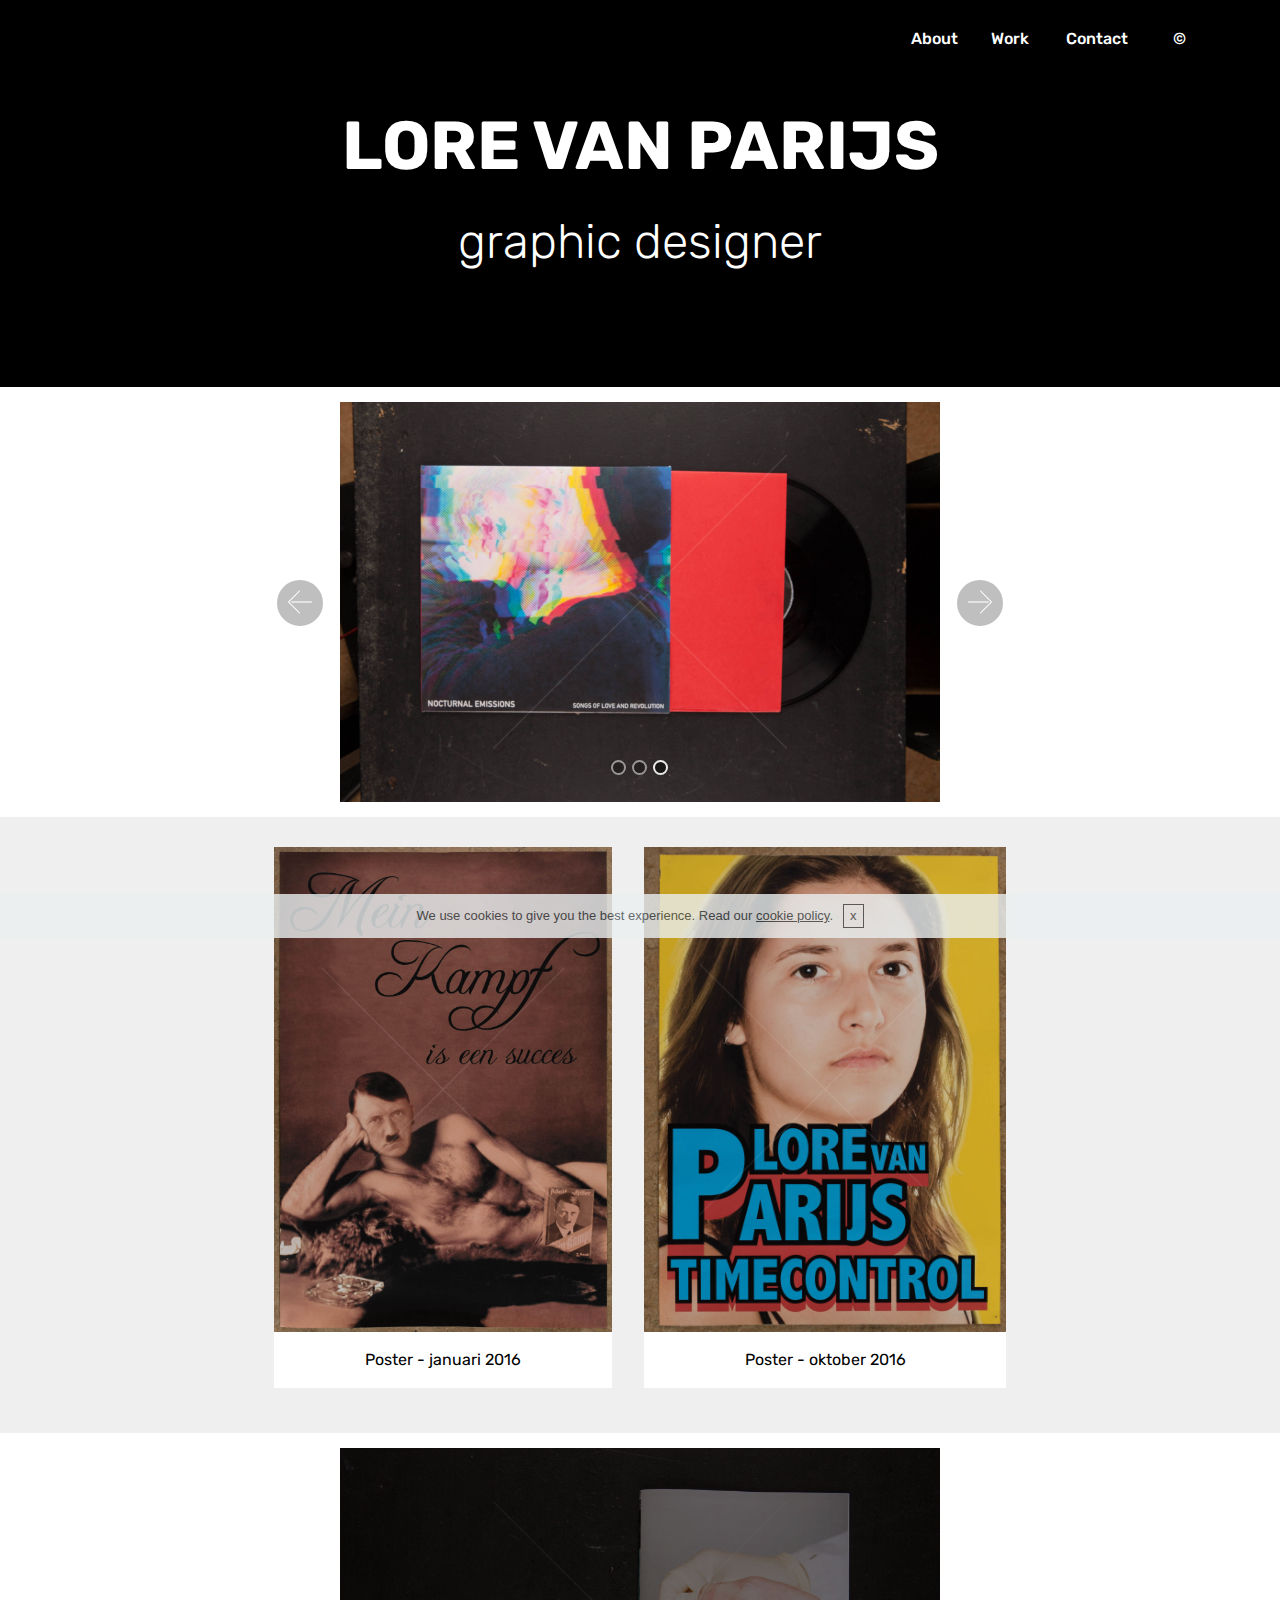
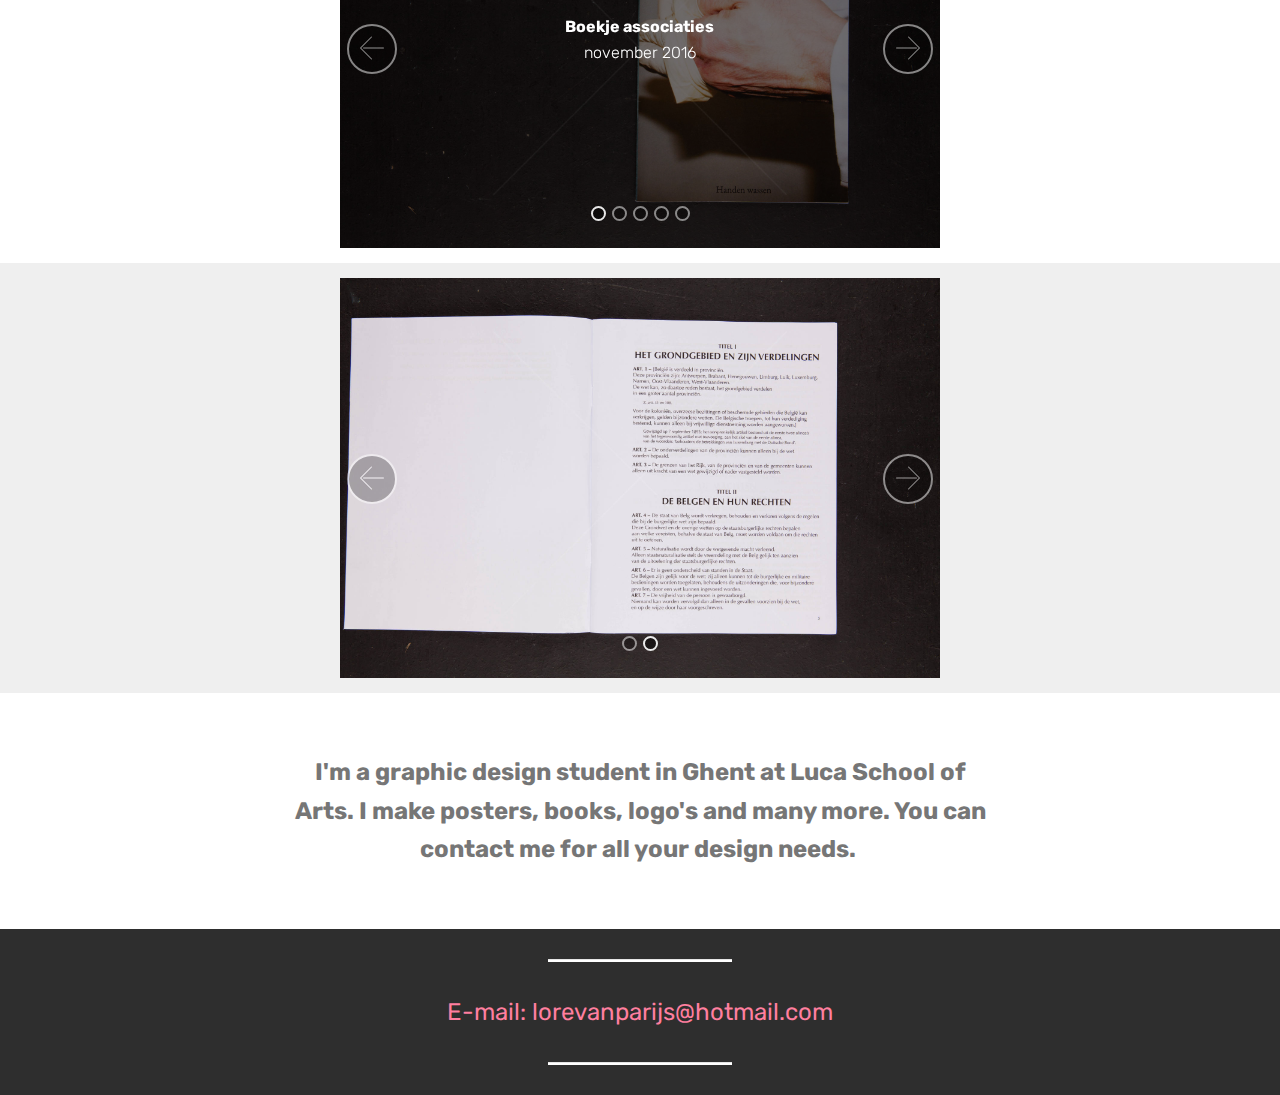
<file: index.html>
<!DOCTYPE html>
<html >
<head>
  <!-- Site made with Mobirise Website Builder v4.6.7, https://mobirise.com -->
  <meta charset="UTF-8">
  <meta http-equiv="X-UA-Compatible" content="IE=edge">
  <meta name="generator" content="Mobirise v4.6.7, mobirise.com">
  <meta name="viewport" content="width=device-width, initial-scale=1, minimum-scale=1">
  <link rel="shortcut icon" href="assets/images/logo2.png" type="image/x-icon">
  <meta name="description" content="">
  <title>Home</title>
  <link rel="stylesheet" href="assets/web/assets/mobirise-icons/mobirise-icons.css">
  <link rel="stylesheet" href="assets/tether/tether.min.css">
  <link rel="stylesheet" href="assets/bootstrap/css/bootstrap.min.css">
  <link rel="stylesheet" href="assets/bootstrap/css/bootstrap-grid.min.css">
  <link rel="stylesheet" href="assets/bootstrap/css/bootstrap-reboot.min.css">
  <link rel="stylesheet" href="assets/dropdown/css/style.css">
  <link rel="stylesheet" href="assets/theme/css/style.css">
  <link rel="stylesheet" href="assets/mobirise/css/mbr-additional.css" type="text/css">
  
  
  
</head>
<body>

<!-- Google Analytics -->
<!-- Global site tag (gtag.js) - Google Analytics -->
<script async src="https://www.googletagmanager.com/gtag/js?id=UA-120048607-1"></script>
<script>
  window.dataLayer = window.dataLayer || [];
  function gtag(){dataLayer.push(arguments);}
  gtag('js', new Date());

  gtag('config', 'UA-120048607-1');
</script>

<!-- /Google Analytics -->


  <section class="menu cid-qPu102FwgF" once="menu" id="menu1-6">

    

    <nav class="navbar navbar-expand beta-menu navbar-dropdown align-items-center navbar-toggleable-sm">
        <button class="navbar-toggler navbar-toggler-right" type="button" data-toggle="collapse" data-target="#navbarSupportedContent" aria-controls="navbarSupportedContent" aria-expanded="false" aria-label="Toggle navigation">
            <div class="hamburger">
                <span></span>
                <span></span>
                <span></span>
                <span></span>
            </div>
        </button>
        <div class="menu-logo">
            <div class="navbar-brand">
                
                
            </div>
        </div>
        <div class="collapse navbar-collapse" id="navbarSupportedContent">
            <ul class="navbar-nav nav-dropdown nav-right navbar-nav-top-padding" data-app-modern-menu="true"><li class="nav-item">
                    <a class="nav-link link text-white display-4" href="https://mobirise.com">
                        </a>
                </li>
                <li class="nav-item"><a class="nav-link link text-white display-4" href="index.html#content1-m">
                        About &nbsp;&nbsp;</a></li><li class="nav-item"><a class="nav-link link text-white display-4" href="index.html#slider2-1">
                        Work &nbsp; &nbsp;</a></li><li class="nav-item">
                    <a class="nav-link link text-white display-4" href="index.html#content10-8">
                        Contact &nbsp; &nbsp; &nbsp;</a>
                </li><li class="nav-item"><a class="nav-link link text-white display-4" href="copyright.html" target="_blank">
                        ©&nbsp;</a></li></ul>
            
        </div>
    </nav>
</section>

<section class="engine"><a href="https://mobirise.ws/a">best web site builder</a></section><section class="header1 cid-qNAl45AQq3" id="header1-3">

    

    

    <div class="container">
        <div class="row justify-content-md-center">
            <div class="mbr-white col-md-10">
                <h1 class="mbr-section-title align-center mbr-bold pb-3 mbr-fonts-style display-1">LORE VAN PARIJS</h1>
                <h3 class="mbr-section-subtitle align-center mbr-light pb-3 mbr-fonts-style display-2">graphic designer</h3>
                
                
            </div>
        </div>
    </div>

</section>

<section class="carousel slide cid-qNAkmmTNaC" data-interval="false" id="slider2-1">

    
    <div class="container content-slider">
        <div class="content-slider-wrap">
            <div><div class="mbr-slider slide carousel" data-pause="true" data-keyboard="false" data-ride="false" data-interval="false"><ol class="carousel-indicators"><li data-app-prevent-settings="" data-target="#slider2-1" data-slide-to="0"></li><li data-app-prevent-settings="" data-target="#slider2-1" data-slide-to="1"></li><li data-app-prevent-settings="" data-target="#slider2-1" class=" active" data-slide-to="2"></li></ol><div class="carousel-inner" role="listbox"><div class="carousel-item slider-fullscreen-image" data-bg-video-slide="false" style="background-image: url(assets/images/-mg-1571-2000x1333.jpg);"><div class="container container-slide"><div class="image_wrapper"><div class="mbr-overlay"></div><img src="assets/images/-mg-1571-2000x1333.jpg"><div class="carousel-caption justify-content-center"><div class="col-10 align-center"><p class="lead mbr-text mbr-fonts-style display-7"><strong>Platenhoes</strong><br>maart 2017</p></div></div></div></div></div><div class="carousel-item slider-fullscreen-image" data-bg-video-slide="false" style="background-image: url(assets/images/-mg-1574-2000x1333.jpg);"><div class="container container-slide"><div class="image_wrapper"><img src="assets/images/-mg-1574-2000x1333.jpg"><div class="carousel-caption justify-content-center"><div class="col-10 align-center"><p class="lead mbr-text mbr-fonts-style display-7"></p></div></div></div></div></div><div class="carousel-item slider-fullscreen-image active" data-bg-video-slide="false" style="background-image: url(assets/images/-mg-1575-2000x1333.jpg);"><div class="container container-slide"><div class="image_wrapper"><img src="assets/images/-mg-1575-2000x1333.jpg"><div class="carousel-caption justify-content-center"><div class="col-10 align-center"><p class="lead mbr-text mbr-fonts-style display-7"></p></div></div></div></div></div></div><a data-app-prevent-settings="" class="carousel-control carousel-control-prev" role="button" data-slide="prev" href="#slider2-1"><span aria-hidden="true" class="mbri-left mbr-iconfont"></span><span class="sr-only">Previous</span></a><a data-app-prevent-settings="" class="carousel-control carousel-control-next" role="button" data-slide="next" href="#slider2-1"><span aria-hidden="true" class="mbri-right mbr-iconfont"></span><span class="sr-only">Next</span></a></div></div> 
        </div>
    </div>
</section>

<section class="cid-qPunAEVybc" id="image4-c">
    <!-- Block parameters controls (Blue "Gear" panel) -->
    
    <!-- End block parameters -->
    <div class="container images-container">
            <div class="media-container-row" style="width: 66%;">
                <div class="img-item item1" style="width: 98%;">
                    <img src="assets/images/-img8280-1086x1556.jpg" alt="" title="">
                    <div class="img-caption">
                        <p class="mbr-fonts-style align-center mbr-black display-7">
                            Poster - januari 2016</p>
                    </div>
                </div>
                <div class="img-item">
                    <img src="assets/images/-img8282-788x1056.jpg" alt="" title="">
                    <div class="img-caption">
                        <p class="mbr-fonts-style align-center mbr-black display-7">
                            Poster - oktober 2016</p>
                    </div>
                </div>
            </div>
    </div>
</section>

<section class="carousel slide cid-qPuou5UbEp" data-interval="false" id="slider2-d">

    
    <div class="container content-slider">
        <div class="content-slider-wrap">
            <div><div class="mbr-slider slide carousel" data-pause="true" data-keyboard="false" data-ride="false" data-interval="false"><ol class="carousel-indicators"><li data-app-prevent-settings="" data-target="#slider2-d" class=" active" data-slide-to="0"></li><li data-app-prevent-settings="" data-target="#slider2-d" data-slide-to="1"></li><li data-app-prevent-settings="" data-target="#slider2-d" data-slide-to="2"></li><li data-app-prevent-settings="" data-target="#slider2-d" data-slide-to="3"></li><li data-app-prevent-settings="" data-target="#slider2-d" data-slide-to="4"></li></ol><div class="carousel-inner" role="listbox"><div class="carousel-item slider-fullscreen-image active" data-bg-video-slide="false" style="background-image: url(assets/images/-mg-1554-2000x1333.jpg);"><div class="container container-slide"><div class="image_wrapper"><div class="mbr-overlay"></div><img src="assets/images/-mg-1554-2000x1333.jpg"><div class="carousel-caption justify-content-center"><div class="col-10 align-center"><p class="lead mbr-text mbr-fonts-style display-7"><strong>Boekje associaties</strong><br>november 2016</p></div></div></div></div></div><div class="carousel-item slider-fullscreen-image" data-bg-video-slide="false" style="background-image: url(assets/images/-mg-1560-2000x1333.jpg);"><div class="container container-slide"><div class="image_wrapper"><img src="assets/images/-mg-1560-2000x1333.jpg"><div class="carousel-caption justify-content-center"><div class="col-10 align-center"></div></div></div></div></div><div class="carousel-item slider-fullscreen-image" data-bg-video-slide="false" style="background-image: url(assets/images/-mg-1562-2000x1333.jpg);"><div class="container container-slide"><div class="image_wrapper"><img src="assets/images/-mg-1562-2000x1333.jpg"><div class="carousel-caption justify-content-center"><div class="col-10 align-center"></div></div></div></div></div><div class="carousel-item slider-fullscreen-image" data-bg-video-slide="false" style="background-image: url(assets/images/-mg-1564-2000x1333.jpg);"><div class="container container-slide"><div class="image_wrapper"><img src="assets/images/-mg-1564-2000x1333.jpg"><div class="carousel-caption justify-content-center"><div class="col-10 align-center"></div></div></div></div></div><div class="carousel-item slider-fullscreen-image" data-bg-video-slide="false" style="background-image: url(assets/images/-mg-1566-2000x1333.jpg);"><div class="container container-slide"><div class="image_wrapper"><img src="assets/images/-mg-1566-2000x1333.jpg"><div class="carousel-caption justify-content-center"><div class="col-10 align-center"></div></div></div></div></div></div><a data-app-prevent-settings="" class="carousel-control carousel-control-prev" role="button" data-slide="prev" href="#slider2-d"><span aria-hidden="true" class="mbri-left mbr-iconfont"></span><span class="sr-only">Previous</span></a><a data-app-prevent-settings="" class="carousel-control carousel-control-next" role="button" data-slide="next" href="#slider2-d"><span aria-hidden="true" class="mbri-right mbr-iconfont"></span><span class="sr-only">Next</span></a></div></div> 
        </div>
    </div>
</section>

<section class="carousel slide cid-qPupGhvU7h" data-interval="false" id="slider2-e">

    
    <div class="container content-slider">
        <div class="content-slider-wrap">
            <div><div class="mbr-slider slide carousel" data-pause="true" data-keyboard="false" data-ride="false" data-interval="false"><ol class="carousel-indicators"><li data-app-prevent-settings="" data-target="#slider2-e" data-slide-to="0"></li><li data-app-prevent-settings="" data-target="#slider2-e" class=" active" data-slide-to="1"></li></ol><div class="carousel-inner" role="listbox"><div class="carousel-item slider-fullscreen-image" data-bg-video-slide="false" style="background-image: url(assets/images/-mg-1567-2000x1333.jpg);"><div class="container container-slide"><div class="image_wrapper"><div class="mbr-overlay"></div><img src="assets/images/-mg-1567-2000x1333.jpg"><div class="carousel-caption justify-content-center"><div class="col-10 align-center"><p class="lead mbr-text mbr-fonts-style display-7"><strong>Belgische grondwet</strong><br>april 2017</p></div></div></div></div></div><div class="carousel-item slider-fullscreen-image active" data-bg-video-slide="false" style="background-image: url(assets/images/-mg-1568-2000x1333.jpg);"><div class="container container-slide"><div class="image_wrapper"><img src="assets/images/-mg-1568-2000x1333.jpg"><div class="carousel-caption justify-content-center"><div class="col-10 align-center"></div></div></div></div></div></div><a data-app-prevent-settings="" class="carousel-control carousel-control-prev" role="button" data-slide="prev" href="#slider2-e"><span aria-hidden="true" class="mbri-left mbr-iconfont"></span><span class="sr-only">Previous</span></a><a data-app-prevent-settings="" class="carousel-control carousel-control-next" role="button" data-slide="next" href="#slider2-e"><span aria-hidden="true" class="mbri-right mbr-iconfont"></span><span class="sr-only">Next</span></a></div></div> 
        </div>
    </div>
</section>

<section class="mbr-section article content1 cid-qTxoWfKQAf" id="content1-m">
    
     

    <div class="container">
        <div class="media-container-row">
            <div class="mbr-text col-12 col-md-8 mbr-fonts-style display-5"><strong>I'm a graphic design student in Ghent at Luca School of Arts. I make posters, books, logo's and many more. You can contact me for all your design needs.&nbsp;</strong></div>
        </div>
    </div>
</section>

<section class="mbr-section article content10 cid-qPujut3eiz" id="content10-8">
    
     

    <div class="container">
        <div class="inner-container" style="width: 66%;">
            <hr class="line" style="width: 25%;">
            <div class="section-text align-center mbr-white mbr-fonts-style display-5">E-mail: lorevanparijs@hotmail.com<br></div>
            <hr class="line" style="width: 25%;">
        </div>
    </div>
</section>


  <script src="assets/web/assets/jquery/jquery.min.js"></script>
  <script src="assets/popper/popper.min.js"></script>
  <script src="assets/tether/tether.min.js"></script>
  <script src="assets/bootstrap/js/bootstrap.min.js"></script>
  <script src="assets/smoothscroll/smooth-scroll.js"></script>
  <script src="assets/cookies-alert-plugin/cookies-alert-core.js"></script>
  <script src="assets/cookies-alert-plugin/cookies-alert-script.js"></script>
  <script src="assets/dropdown/js/script.min.js"></script>
  <script src="assets/bootstrapcarouselswipe/bootstrap-carousel-swipe.js"></script>
  <script src="assets/ytplayer/jquery.mb.ytplayer.min.js"></script>
  <script src="assets/vimeoplayer/jquery.mb.vimeo_player.js"></script>
  <script src="assets/touchswipe/jquery.touch-swipe.min.js"></script>
  <script src="assets/theme/js/script.js"></script>
  <script src="assets/slidervideo/script.js"></script>
  
  
<input name="cookieData" type="hidden" data-cookie-text="We use cookies to give you the best experience. Read our <a href='privacy.html'>cookie policy</a>.">
  </body>
</html>
</file>
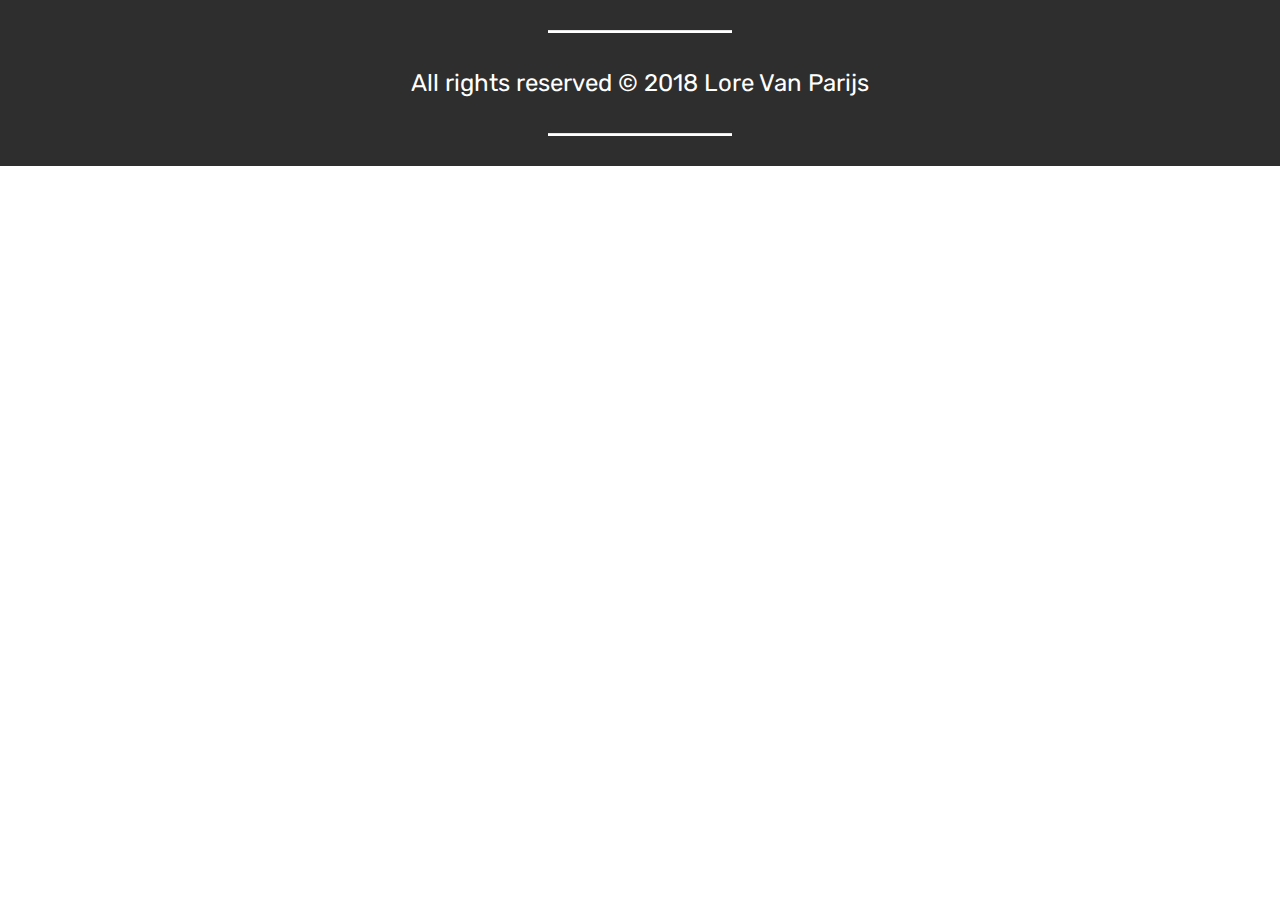
<file: copyright.html>
<!DOCTYPE html>
<html >
<head>
  <!-- Site made with Mobirise Website Builder v4.6.7, https://mobirise.com -->
  <meta charset="UTF-8">
  <meta http-equiv="X-UA-Compatible" content="IE=edge">
  <meta name="generator" content="Mobirise v4.6.7, mobirise.com">
  <meta name="viewport" content="width=device-width, initial-scale=1, minimum-scale=1">
  <link rel="shortcut icon" href="assets/images/logo2.png" type="image/x-icon">
  <meta name="description" content="Web Page Creator Description">
  <title>copyright</title>
  <link rel="stylesheet" href="assets/tether/tether.min.css">
  <link rel="stylesheet" href="assets/bootstrap/css/bootstrap.min.css">
  <link rel="stylesheet" href="assets/bootstrap/css/bootstrap-grid.min.css">
  <link rel="stylesheet" href="assets/bootstrap/css/bootstrap-reboot.min.css">
  <link rel="stylesheet" href="assets/theme/css/style.css">
  <link rel="stylesheet" href="assets/mobirise/css/mbr-additional.css" type="text/css">
  
  
  
</head>
<body>

<!-- Google Analytics -->
<!-- Global site tag (gtag.js) - Google Analytics -->
<script async src="https://www.googletagmanager.com/gtag/js?id=UA-120048607-1"></script>
<script>
  window.dataLayer = window.dataLayer || [];
  function gtag(){dataLayer.push(arguments);}
  gtag('js', new Date());

  gtag('config', 'UA-120048607-1');
</script>

<!-- /Google Analytics -->


  <section class="mbr-section article content10 cid-qPyMixNw8O" id="content10-h">
    
     

    <div class="container">
        <div class="inner-container" style="width: 66%;">
            <hr class="line" style="width: 25%;">
            <div class="section-text align-center mbr-white mbr-fonts-style display-5">All rights reserved © 2018 Lore Van Parijs</div>
            <hr class="line" style="width: 25%;">
        </div>
    </div>
</section>


  <section class="engine"><a href="https://mobirise.ws/m">drag and drop website maker</a></section><script src="assets/web/assets/jquery/jquery.min.js"></script>
  <script src="assets/popper/popper.min.js"></script>
  <script src="assets/tether/tether.min.js"></script>
  <script src="assets/bootstrap/js/bootstrap.min.js"></script>
  <script src="assets/smoothscroll/smooth-scroll.js"></script>
  <script src="assets/cookies-alert-plugin/cookies-alert-core.js"></script>
  <script src="assets/cookies-alert-plugin/cookies-alert-script.js"></script>
  <script src="assets/theme/js/script.js"></script>
  
  
<input name="cookieData" type="hidden" data-cookie-text="We use cookies to give you the best experience. Read our <a href='privacy.html'>cookie policy</a>.">
  </body>
</html>
</file>
<file: assets/web/assets/mobirise-icons/mobirise-icons.css>
@font-face {
  font-family: 'MobiriseIcons';
  src:  url('mobirise-icons.eot?spat4u');
  src:  url('mobirise-icons.eot?spat4u#iefix') format('embedded-opentype'),
    url('mobirise-icons.ttf?spat4u') format('truetype'),
    url('mobirise-icons.woff?spat4u') format('woff'),
    url('mobirise-icons.svg?spat4u#MobiriseIcons') format('svg');
  font-weight: normal;
  font-style: normal;
}

[class^="mbri-"], [class*=" mbri-"] {
  /* use !important to prevent issues with browser extensions that change fonts */
  font-family: MobiriseIcons !important;
  speak: none;
  font-style: normal;
  font-weight: normal;
  font-variant: normal;
  text-transform: none;
  line-height: 1;

  /* Better Font Rendering =========== */
  -webkit-font-smoothing: antialiased;
  -moz-osx-font-smoothing: grayscale;
}

.mbri-add-submenu:before {
  content: "\e900";
}
.mbri-alert:before {
  content: "\e901";
}
.mbri-align-center:before {
  content: "\e902";
}
.mbri-align-justify:before {
  content: "\e903";
}
.mbri-align-left:before {
  content: "\e904";
}
.mbri-align-right:before {
  content: "\e905";
}
.mbri-android:before {
  content: "\e906";
}
.mbri-apple:before {
  content: "\e907";
}
.mbri-arrow-down:before {
  content: "\e908";
}
.mbri-arrow-next:before {
  content: "\e909";
}
.mbri-arrow-prev:before {
  content: "\e90a";
}
.mbri-arrow-up:before {
  content: "\e90b";
}
.mbri-bold:before {
  content: "\e90c";
}
.mbri-bookmark:before {
  content: "\e90d";
}
.mbri-bootstrap:before {
  content: "\e90e";
}
.mbri-briefcase:before {
  content: "\e90f";
}
.mbri-browse:before {
  content: "\e910";
}
.mbri-bulleted-list:before {
  content: "\e911";
}
.mbri-calendar:before {
  content: "\e912";
}
.mbri-camera:before {
  content: "\e913";
}
.mbri-cart-add:before {
  content: "\e914";
}
.mbri-cart-full:before {
  content: "\e915";
}
.mbri-cash:before {
  content: "\e916";
}
.mbri-change-style:before {
  content: "\e917";
}
.mbri-chat:before {
  content: "\e918";
}
.mbri-clock:before {
  content: "\e919";
}
.mbri-close:before {
  content: "\e91a";
}
.mbri-cloud:before {
  content: "\e91b";
}
.mbri-code:before {
  content: "\e91c";
}
.mbri-contact-form:before {
  content: "\e91d";
}
.mbri-credit-card:before {
  content: "\e91e";
}
.mbri-cursor-click:before {
  content: "\e91f";
}
.mbri-cust-feedback:before {
  content: "\e920";
}
.mbri-database:before {
  content: "\e921";
}
.mbri-delivery:before {
  content: "\e922";
}
.mbri-desktop:before {
  content: "\e923";
}
.mbri-devices:before {
  content: "\e924";
}
.mbri-down:before {
  content: "\e925";
}
.mbri-download:before {
  content: "\e989";
}
.mbri-drag-n-drop:before {
  content: "\e927";
}
.mbri-drag-n-drop2:before {
  content: "\e928";
}
.mbri-edit:before {
  content: "\e929";
}
.mbri-edit2:before {
  content: "\e92a";
}
.mbri-error:before {
  content: "\e92b";
}
.mbri-extension:before {
  content: "\e92c";
}
.mbri-features:before {
  content: "\e92d";
}
.mbri-file:before {
  content: "\e92e";
}
.mbri-flag:before {
  content: "\e92f";
}
.mbri-folder:before {
  content: "\e930";
}
.mbri-gift:before {
  content: "\e931";
}
.mbri-github:before {
  content: "\e932";
}
.mbri-globe:before {
  content: "\e933";
}
.mbri-globe-2:before {
  content: "\e934";
}
.mbri-growing-chart:before {
  content: "\e935";
}
.mbri-hearth:before {
  content: "\e936";
}
.mbri-help:before {
  content: "\e937";
}
.mbri-home:before {
  content: "\e938";
}
.mbri-hot-cup:before {
  content: "\e939";
}
.mbri-idea:before {
  content: "\e93a";
}
.mbri-image-gallery:before {
  content: "\e93b";
}
.mbri-image-slider:before {
  content: "\e93c";
}
.mbri-info:before {
  content: "\e93d";
}
.mbri-italic:before {
  content: "\e93e";
}
.mbri-key:before {
  content: "\e93f";
}
.mbri-laptop:before {
  content: "\e940";
}
.mbri-layers:before {
  content: "\e941";
}
.mbri-left-right:before {
  content: "\e942";
}
.mbri-left:before {
  content: "\e943";
}
.mbri-letter:before {
  content: "\e944";
}
.mbri-like:before {
  content: "\e945";
}
.mbri-link:before {
  content: "\e946";
}
.mbri-lock:before {
  content: "\e947";
}
.mbri-login:before {
  content: "\e948";
}
.mbri-logout:before {
  content: "\e949";
}
.mbri-magic-stick:before {
  content: "\e94a";
}
.mbri-map-pin:before {
  content: "\e94b";
}
.mbri-menu:before {
  content: "\e94c";
}
.mbri-mobile:before {
  content: "\e94d";
}
.mbri-mobile2:before {
  content: "\e94e";
}
.mbri-mobirise:before {
  content: "\e94f";
}
.mbri-more-horizontal:before {
  content: "\e950";
}
.mbri-more-vertical:before {
  content: "\e951";
}
.mbri-music:before {
  content: "\e952";
}
.mbri-new-file:before {
  content: "\e953";
}
.mbri-numbered-list:before {
  content: "\e954";
}
.mbri-opened-folder:before {
  content: "\e955";
}
.mbri-pages:before {
  content: "\e956";
}
.mbri-paper-plane:before {
  content: "\e957";
}
.mbri-paperclip:before {
  content: "\e958";
}
.mbri-photo:before {
  content: "\e959";
}
.mbri-photos:before {
  content: "\e95a";
}
.mbri-pin:before {
  content: "\e95b";
}
.mbri-play:before {
  content: "\e95c";
}
.mbri-plus:before {
  content: "\e95d";
}
.mbri-preview:before {
  content: "\e95e";
}
.mbri-print:before {
  content: "\e95f";
}
.mbri-protect:before {
  content: "\e960";
}
.mbri-question:before {
  content: "\e961";
}
.mbri-quote-left:before {
  content: "\e962";
}
.mbri-quote-right:before {
  content: "\e963";
}
.mbri-refresh:before {
  content: "\e964";
}
.mbri-responsive:before {
  content: "\e965";
}
.mbri-right:before {
  content: "\e966";
}
.mbri-rocket:before {
  content: "\e967";
}
.mbri-sad-face:before {
  content: "\e968";
}
.mbri-sale:before {
  content: "\e969";
}
.mbri-save:before {
  content: "\e96a";
}
.mbri-search:before {
  content: "\e96b";
}
.mbri-setting:before {
  content: "\e96c";
}
.mbri-setting2:before {
  content: "\e96d";
}
.mbri-setting3:before {
  content: "\e96e";
}
.mbri-share:before {
  content: "\e96f";
}
.mbri-shopping-bag:before {
  content: "\e970";
}
.mbri-shopping-basket:before {
  content: "\e971";
}
.mbri-shopping-cart:before {
  content: "\e972";
}
.mbri-sites:before {
  content: "\e973";
}
.mbri-smile-face:before {
  content: "\e974";
}
.mbri-speed:before {
  content: "\e975";
}
.mbri-star:before {
  content: "\e976";
}
.mbri-success:before {
  content: "\e977";
}
.mbri-sun:before {
  content: "\e978";
}
.mbri-sun2:before {
  content: "\e979";
}
.mbri-tablet:before {
  content: "\e97a";
}
.mbri-tablet-vertical:before {
  content: "\e97b";
}
.mbri-target:before {
  content: "\e97c";
}
.mbri-timer:before {
  content: "\e97d";
}
.mbri-to-ftp:before {
  content: "\e97e";
}
.mbri-to-local-drive:before {
  content: "\e97f";
}
.mbri-touch-swipe:before {
  content: "\e980";
}
.mbri-touch:before {
  content: "\e981";
}
.mbri-trash:before {
  content: "\e982";
}
.mbri-underline:before {
  content: "\e983";
}
.mbri-unlink:before {
  content: "\e984";
}
.mbri-unlock:before {
  content: "\e985";
}
.mbri-up-down:before {
  content: "\e986";
}
.mbri-up:before {
  content: "\e987";
}
.mbri-update:before {
  content: "\e988";
}
.mbri-upload:before {
 content: "\e926"; 
}
.mbri-user:before {
  content: "\e98a";
}
.mbri-user2:before {
  content: "\e98b";
}
.mbri-users:before {
  content: "\e98c";
}
.mbri-video:before {
  content: "\e98d";
}
.mbri-video-play:before {
  content: "\e98e";
}
.mbri-watch:before {
  content: "\e98f";
}
.mbri-website-theme:before {
  content: "\e990";
}
.mbri-wifi:before {
  content: "\e991";
}
.mbri-windows:before {
  content: "\e992";
}
.mbri-zoom-out:before {
  content: "\e993";
}
.mbri-redo:before {
  content: "\e994";
}
.mbri-undo:before {
  content: "\e995";
}
</file>
<file: assets/dropdown/css/style.css>
.navbar-dropdown {
  left: 0;
  padding: 0;
  position: absolute;
  right: 0;
  top: 0;
  transition: all 0.45s ease;
  z-index: 1030;
  background: #282828; }
  .navbar-dropdown .navbar-logo {
    margin-right: 0.8rem;
    transition: margin 0.3s ease-in-out;
    vertical-align: middle; }
    .navbar-dropdown .navbar-logo img {
      height: 3.125rem;
      transition: all 0.3s ease-in-out; }
    .navbar-dropdown .navbar-logo.mbr-iconfont {
      font-size: 3.125rem;
      line-height: 3.125rem; }
  .navbar-dropdown .navbar-caption {
    font-weight: 700;
    white-space: normal;
    vertical-align: -4px;
    line-height: 3.125rem !important; }
    .navbar-dropdown .navbar-caption, .navbar-dropdown .navbar-caption:hover {
      color: inherit;
      text-decoration: none; }
  .navbar-dropdown .mbr-iconfont + .navbar-caption {
    vertical-align: -1px; }
  .navbar-dropdown.navbar-fixed-top {
    position: fixed; }
  .navbar-dropdown .navbar-brand span {
    vertical-align: -4px; }
  .navbar-dropdown.bg-color.transparent {
    background: none; }
  .navbar-dropdown.navbar-short .navbar-brand {
    padding: 0.625rem 0; }
    .navbar-dropdown.navbar-short .navbar-brand span {
      vertical-align: -1px; }
  .navbar-dropdown.navbar-short .navbar-caption {
    line-height: 2.375rem !important;
    vertical-align: -2px; }
  .navbar-dropdown.navbar-short .navbar-logo {
    margin-right: 0.5rem; }
    .navbar-dropdown.navbar-short .navbar-logo img {
      height: 2.375rem; }
    .navbar-dropdown.navbar-short .navbar-logo.mbr-iconfont {
      font-size: 2.375rem;
      line-height: 2.375rem; }
  .navbar-dropdown.navbar-short .mbr-table-cell {
    height: 3.625rem; }
  .navbar-dropdown .navbar-close {
    left: 0.6875rem;
    position: fixed;
    top: 0.75rem;
    z-index: 1000; }
  .navbar-dropdown .hamburger-icon {
    content: "";
    display: inline-block;
    vertical-align: middle;
    width: 16px;
    -webkit-box-shadow: 0 -6px 0 1px #282828,0 0 0 1px #282828,0 6px 0 1px #282828;
    -moz-box-shadow: 0 -6px 0 1px #282828,0 0 0 1px #282828,0 6px 0 1px #282828;
    box-shadow: 0 -6px 0 1px #282828,0 0 0 1px #282828,0 6px 0 1px #282828; }

.dropdown-menu .dropdown-toggle[data-toggle="dropdown-submenu"]::after {
  border-bottom: 0.35em solid transparent;
  border-left: 0.35em solid;
  border-right: 0;
  border-top: 0.35em solid transparent;
  margin-left: 0.3rem; }

.dropdown-menu .dropdown-item:focus {
  outline: 0; }

.nav-dropdown {
  font-size: 0.75rem;
  font-weight: 500;
  height: auto !important; }
  .nav-dropdown .nav-btn {
    padding-left: 1rem; }
  .nav-dropdown .link {
    margin: .667em 1.667em;
    font-weight: 500;
    padding: 0;
    transition: color .2s ease-in-out; }
    .nav-dropdown .link.dropdown-toggle {
      margin-right: 2.583em; }
      .nav-dropdown .link.dropdown-toggle::after {
        margin-left: .25rem;
        border-top: 0.35em solid;
        border-right: 0.35em solid transparent;
        border-left: 0.35em solid transparent;
        border-bottom: 0; }
      .nav-dropdown .link.dropdown-toggle[aria-expanded="true"] {
        margin: 0;
        padding: 0.667em 3.263em  0.667em 1.667em; }
  .nav-dropdown .link::after,
  .nav-dropdown .dropdown-item::after {
    color: inherit; }
  .nav-dropdown .btn {
    font-size: 0.75rem;
    font-weight: 700;
    letter-spacing: 0;
    margin-bottom: 0;
    padding-left: 1.25rem;
    padding-right: 1.25rem; }
  .nav-dropdown .dropdown-menu {
    border-radius: 0;
    border: 0;
    left: 0;
    margin: 0;
    padding-bottom: 1.25rem;
    padding-top: 1.25rem;
    position: relative; }
  .nav-dropdown .dropdown-submenu {
    margin-left: 0.125rem;
    top: 0; }
  .nav-dropdown .dropdown-item {
    font-weight: 500;
    line-height: 2;
    padding: 0.3846em 4.615em 0.3846em 1.5385em;
    position: relative;
    transition: color .2s ease-in-out, background-color .2s ease-in-out; }
    .nav-dropdown .dropdown-item::after {
      margin-top: -0.3077em;
      position: absolute;
      right: 1.1538em;
      top: 50%; }
    .nav-dropdown .dropdown-item:focus, .nav-dropdown .dropdown-item:hover {
      background: none; }

@media (max-width: 767px) {
  .nav-dropdown.navbar-toggleable-sm {
    bottom: 0;
    display: none;
    left: 0;
    overflow-x: hidden;
    position: fixed;
    top: 0;
    transform: translateX(-100%);
    -ms-transform: translateX(-100%);
    -webkit-transform: translateX(-100%);
    width: 18.75rem;
    z-index: 999; } }
.nav-dropdown.navbar-toggleable-xl {
  bottom: 0;
  display: none;
  left: 0;
  overflow-x: hidden;
  position: fixed;
  top: 0;
  transform: translateX(-100%);
  -ms-transform: translateX(-100%);
  -webkit-transform: translateX(-100%);
  width: 18.75rem;
  z-index: 999; }

.nav-dropdown-sm {
  display: block !important;
  overflow-x: hidden;
  overflow: auto;
  padding-top: 3.875rem; }
  .nav-dropdown-sm::after {
    content: "";
    display: block;
    height: 3rem;
    width: 100%; }
  .nav-dropdown-sm.collapse.in ~ .navbar-close {
    display: block !important; }
  .nav-dropdown-sm.collapsing, .nav-dropdown-sm.collapse.in {
    transform: translateX(0);
    -ms-transform: translateX(0);
    -webkit-transform: translateX(0);
    transition: all 0.25s ease-out;
    -webkit-transition: all 0.25s ease-out;
    background: #282828; }
  .nav-dropdown-sm.collapsing[aria-expanded="false"] {
    transform: translateX(-100%);
    -ms-transform: translateX(-100%);
    -webkit-transform: translateX(-100%); }
  .nav-dropdown-sm .nav-item {
    display: block;
    margin-left: 0 !important;
    padding-left: 0; }
  .nav-dropdown-sm .link,
  .nav-dropdown-sm .dropdown-item {
    border-top: 1px dotted rgba(255, 255, 255, 0.1);
    font-size: 0.8125rem;
    line-height: 1.6;
    margin: 0 !important;
    padding: 0.875rem 2.4rem 0.875rem 1.5625rem !important;
    position: relative;
    white-space: normal; }
    .nav-dropdown-sm .link:focus, .nav-dropdown-sm .link:hover,
    .nav-dropdown-sm .dropdown-item:focus,
    .nav-dropdown-sm .dropdown-item:hover {
      background: rgba(0, 0, 0, 0.2) !important;
      color: #c0a375; }
  .nav-dropdown-sm .nav-btn {
    position: relative;
    padding: 1.5625rem 1.5625rem 0 1.5625rem; }
    .nav-dropdown-sm .nav-btn::before {
      border-top: 1px dotted rgba(255, 255, 255, 0.1);
      content: "";
      left: 0;
      position: absolute;
      top: 0;
      width: 100%; }
    .nav-dropdown-sm .nav-btn + .nav-btn {
      padding-top: 0.625rem; }
      .nav-dropdown-sm .nav-btn + .nav-btn::before {
        display: none; }
  .nav-dropdown-sm .btn {
    padding: 0.625rem 0; }
  .nav-dropdown-sm .dropdown-toggle[data-toggle="dropdown-submenu"]::after {
    margin-left: .25rem;
    border-top: 0.35em solid;
    border-right: 0.35em solid transparent;
    border-left: 0.35em solid transparent;
    border-bottom: 0; }
  .nav-dropdown-sm .dropdown-toggle[data-toggle="dropdown-submenu"][aria-expanded="true"]::after {
    border-top: 0;
    border-right: 0.35em solid transparent;
    border-left: 0.35em solid transparent;
    border-bottom: 0.35em solid; }
  .nav-dropdown-sm .dropdown-menu {
    margin: 0;
    padding: 0;
    position: relative;
    top: 0;
    left: 0;
    width: 100%;
    border: 0;
    float: none;
    border-radius: 0;
    background: none; }
  .nav-dropdown-sm .dropdown-submenu {
    left: 100%;
    margin-left: 0.125rem;
    margin-top: -1.25rem;
    top: 0; }

.navbar-toggleable-sm .nav-dropdown .dropdown-menu {
  position: absolute; }

.navbar-toggleable-sm .nav-dropdown .dropdown-submenu {
  left: 100%;
  margin-left: 0.125rem;
  margin-top: -1.25rem;
  top: 0; }

.navbar-toggleable-sm.opened .nav-dropdown .dropdown-menu {
  position: relative; }

.navbar-toggleable-sm.opened .nav-dropdown .dropdown-submenu {
  left: 0;
  margin-left: 00rem;
  margin-top: 0rem;
  top: 0; }

.is-builder .nav-dropdown.collapsing {
  transition: none !important; }

/*# sourceMappingURL=style.css.map */
</file>
<file: assets/theme/css/style.css>
/*!
 * Mobirise v4 theme (https://mobirise.com/)
 * Copyright 2017 Mobirise
 */
section {
  background-color: #eeeeee; }

section,
.container,
.container-fluid {
  position: relative;
  word-wrap: break-word; }

a.mbr-iconfont:hover {
  text-decoration: none; }

.article .lead p, .article .lead ul, .article .lead ol, .article .lead pre, .article .lead blockquote {
  margin-bottom: 0; }

a {
  font-style: normal;
  font-weight: 400;
  cursor: pointer; }
  a, a:hover {
    text-decoration: none; }

figure {
  margin-bottom: 0; }

body {
  color: #232323; }

h1, h2, h3, h4, h5, h6,
.h1, .h2, .h3, .h4, .h5, .h6,
.display-1, .display-2, .display-3, .display-4 {
  line-height: 1;
  word-break: break-word;
  word-wrap: break-word; }

b, strong {
  font-weight: bold; }

blockquote {
  padding: 10px 0 10px 20px;
  position: relative;
  border-left: 2px solid;
  border-color: #ff3366; }

input:-webkit-autofill, input:-webkit-autofill:hover, input:-webkit-autofill:focus, input:-webkit-autofill:active {
  transition-delay: 9999s;
  transition-property: background-color, color; }

textarea[type="hidden"] {
  display: none; }

body {
  position: relative; }

section {
  background-position: 50% 50%;
  background-repeat: no-repeat;
  background-size: cover; }
  section .mbr-background-video,
  section .mbr-background-video-preview {
    position: absolute;
    bottom: 0;
    left: 0;
    right: 0;
    top: 0; }

.hidden {
  visibility: hidden; }

.mbr-z-index20 {
  z-index: 20; }

/*! Base colors */
.mbr-white {
  color: #ffffff; }

.mbr-black {
  color: #000000; }

.mbr-bg-white {
  background-color: #ffffff; }

.mbr-bg-black {
  background-color: #000000; }

/*! Text-aligns */
.align-left {
  text-align: left; }

.align-center {
  text-align: center; }

.align-right {
  text-align: right; }

@media (max-width: 767px) {
  .align-left, .align-center, .align-right, .mbr-section-btn, .mbr-section-title {
    text-align: center; } }
/*! Font-weight  */
.mbr-light {
  font-weight: 300; }

.mbr-regular {
  font-weight: 400; }

.mbr-semibold {
  font-weight: 500; }

.mbr-bold {
  font-weight: 700; }

/*! Media  */
.media-size-item {
  -webkit-flex: 1 1 auto;
  -moz-flex: 1 1 auto;
  -ms-flex: 1 1 auto;
  -o-flex: 1 1 auto;
  flex: 1 1 auto; }

.media-content {
  -webkit-flex-basis: 100%;
  flex-basis: 100%; }

.media-container-row {
  display: -ms-flexbox;
  display: -webkit-flex;
  display: flex;
  -webkit-flex-direction: row;
  -ms-flex-direction: row;
  flex-direction: row;
  -webkit-flex-wrap: wrap;
  -ms-flex-wrap: wrap;
  flex-wrap: wrap;
  -webkit-justify-content: center;
  -ms-flex-pack: center;
  justify-content: center;
  -webkit-align-content: center;
  -ms-flex-line-pack: center;
  align-content: center;
  -webkit-align-items: start;
  -ms-flex-align: start;
  align-items: start; }
  .media-container-row .media-size-item {
    width: 400px; }

.media-container-column {
  display: -ms-flexbox;
  display: -webkit-flex;
  display: flex;
  -webkit-flex-direction: column;
  -ms-flex-direction: column;
  flex-direction: column;
  -webkit-flex-wrap: wrap;
  -ms-flex-wrap: wrap;
  flex-wrap: wrap;
  -webkit-justify-content: center;
  -ms-flex-pack: center;
  justify-content: center;
  -webkit-align-content: center;
  -ms-flex-line-pack: center;
  align-content: center;
  -webkit-align-items: stretch;
  -ms-flex-align: stretch;
  align-items: stretch; }
  .media-container-column > * {
    width: 100%; }

@media (min-width: 992px) {
  .media-container-row {
    -webkit-flex-wrap: nowrap;
    -ms-flex-wrap: nowrap;
    flex-wrap: nowrap; } }
figure {
  overflow: hidden; }

figure[mbr-media-size] {
  transition: width 0.1s; }

.mbr-figure img, .mbr-figure iframe {
  display: block;
  width: 100%; }

.card {
  background-color: transparent;
  border: none; }

.card-img {
  text-align: center;
  flex-shrink: 0; }

.media {
  max-width: 100%;
  margin: 0 auto; }

.mbr-figure {
  -ms-flex-item-align: center;
  -ms-grid-row-align: center;
  -webkit-align-self: center;
  align-self: center; }

.media-container > div {
  max-width: 100%; }

.mbr-figure img, .card-img img {
  width: 100%; }

@media (max-width: 991px) {
  .media-size-item {
    width: auto !important; }

  .media {
    width: auto; }

  .mbr-figure {
    width: 100% !important; } }
/*! Buttons */
.mbr-section-btn {
  margin-left: -.25rem;
  margin-right: -.25rem;
  font-size: 0; }

nav .mbr-section-btn {
  margin-left: 0rem;
  margin-right: 0rem; }

/*! Btn icon margin */
.btn .mbr-iconfont, .btn.btn-sm .mbr-iconfont {
  cursor: pointer;
  margin-right: 0.5rem; }

.btn.btn-md .mbr-iconfont, .btn.btn-md .mbr-iconfont {
  margin-right: 0.8rem; }

.mbr-regular {
  font-weight: 400; }

.mbr-semibold {
  font-weight: 500; }

.mbr-bold {
  font-weight: 700; }

[type="submit"] {
  -webkit-appearance: none; }

/*! Full-screen */
.mbr-fullscreen .mbr-overlay {
  min-height: 100vh; }

.mbr-fullscreen {
  display: flex;
  display: -webkit-flex;
  display: -moz-flex;
  display: -ms-flex;
  display: -o-flex;
  align-items: center;
  -webkit-align-items: center;
  min-height: 100vh;
  padding-top: 3rem;
  padding-bottom: 3rem; }

/*! Map */
.map {
  height: 25rem;
  position: relative; }
  .map iframe {
    width: 100%;
    height: 100%; }

/* Form */
.form-asterisk {
  font-family: initial;
  position: absolute;
  top: -2px;
  font-weight: normal; }

/*! Scroll to top arrow */
.mbr-arrow-up {
  bottom: 25px;
  right: 90px;
  position: fixed;
  text-align: right;
  z-index: 5000;
  color: #ffffff;
  font-size: 32px;
  transform: rotate(180deg);
  -webkit-transform: rotate(180deg); }

.mbr-arrow-up a {
  background: rgba(0, 0, 0, 0.2);
  border-radius: 3px;
  color: #fff;
  display: inline-block;
  height: 60px;
  width: 60px;
  outline-style: none !important;
  position: relative;
  text-decoration: none;
  transition: all .3s ease-in-out;
  cursor: pointer;
  text-align: center; }
  .mbr-arrow-up a:hover {
    background-color: rgba(0, 0, 0, 0.4); }
  .mbr-arrow-up a i {
    line-height: 60px; }

.mbr-arrow-up-icon {
  display: block;
  color: #fff; }

.mbr-arrow-up-icon::before {
  content: "\203a";
  display: inline-block;
  font-family: serif;
  font-size: 32px;
  line-height: 1;
  font-style: normal;
  position: relative;
  top: 6px;
  left: -4px;
  -webkit-transform: rotate(-90deg);
  transform: rotate(-90deg); }

/*! Arrow Down */
.mbr-arrow {
  position: absolute;
  bottom: 45px;
  left: 50%;
  width: 60px;
  height: 60px;
  cursor: pointer;
  background-color: rgba(80, 80, 80, 0.5);
  border-radius: 50%;
  -webkit-transform: translateX(-50%);
  transform: translateX(-50%); }
  .mbr-arrow > a {
    display: inline-block;
    text-decoration: none;
    outline-style: none;
    -webkit-animation: arrowdown 1.7s ease-in-out infinite;
    animation: arrowdown 1.7s ease-in-out infinite; }
    .mbr-arrow > a > i {
      position: absolute;
      top: -2px;
      left: 15px;
      font-size: 2rem; }

@keyframes arrowdown {
  0% {
    transform: translateY(0px);
    -webkit-transform: translateY(0px); }
  50% {
    transform: translateY(-5px);
    -webkit-transform: translateY(-5px); }
  100% {
    transform: translateY(0px);
    -webkit-transform: translateY(0px); } }
@-webkit-keyframes arrowdown {
  0% {
    transform: translateY(0px);
    -webkit-transform: translateY(0px); }
  50% {
    transform: translateY(-5px);
    -webkit-transform: translateY(-5px); }
  100% {
    transform: translateY(0px);
    -webkit-transform: translateY(0px); } }
@media (max-width: 500px) {
  .mbr-arrow-up {
    left: 50%;
    right: auto;
    transform: translateX(-50%) rotate(180deg);
    -webkit-transform: translateX(-50%) rotate(180deg); } }
/*Gradients animation*/
@keyframes gradient-animation {
  from {
    background-position: 0% 100%;
    animation-timing-function: ease-in-out; }
  to {
    background-position: 100% 0%;
    animation-timing-function: ease-in-out; } }
@-webkit-keyframes gradient-animation {
  from {
    background-position: 0% 100%;
    animation-timing-function: ease-in-out; }
  to {
    background-position: 100% 0%;
    animation-timing-function: ease-in-out; } }
.bg-gradient {
  background-size: 200% 200%;
  animation: gradient-animation 5s infinite alternate;
  -webkit-animation: gradient-animation 5s infinite alternate; }

.menu .navbar-brand {
  display: -webkit-flex; }
  .menu .navbar-brand span {
    display: flex;
    display: -webkit-flex; }
  .menu .navbar-brand .navbar-caption-wrap {
    display: -webkit-flex; }
  .menu .navbar-brand .navbar-logo img {
    display: -webkit-flex; }
@media (min-width: 768px) and (max-width: 991px) {
  .menu .navbar-toggleable-sm .navbar-nav {
    display: -webkit-box;
    display: -webkit-flex;
    display: -ms-flexbox; } }
@media (min-width: 992px) {
  .menu .navbar-nav.nav-dropdown {
    display: -webkit-flex; }
  .menu .navbar-toggleable-sm .navbar-collapse {
    display: -webkit-flex !important; } }

/*# sourceMappingURL=style.css.map */
.engine {
	position: absolute;
	text-indent: -2400px;
	text-align: center;
	padding: 0;
	top: 0;
	left: -2400px;
}
</file>
<file: assets/mobirise/css/mbr-additional.css>
@import url(https://fonts.googleapis.com/css?family=Rubik:300,300i,400,400i,500,500i,700,700i,900,900i);





body {
  font-style: normal;
  line-height: 1.5;
}
.mbr-section-title {
  font-style: normal;
  line-height: 1.2;
}
.mbr-section-subtitle {
  line-height: 1.3;
}
.mbr-text {
  font-style: normal;
  line-height: 1.6;
}
.display-1 {
  font-family: 'Rubik', sans-serif;
  font-size: 4.25rem;
}
.display-1 > .mbr-iconfont {
  font-size: 6.8rem;
}
.display-2 {
  font-family: 'Rubik', sans-serif;
  font-size: 3rem;
}
.display-2 > .mbr-iconfont {
  font-size: 4.8rem;
}
.display-4 {
  font-family: 'Rubik', sans-serif;
  font-size: 1rem;
}
.display-4 > .mbr-iconfont {
  font-size: 1.6rem;
}
.display-5 {
  font-family: 'Rubik', sans-serif;
  font-size: 1.5rem;
}
.display-5 > .mbr-iconfont {
  font-size: 2.4rem;
}
.display-7 {
  font-family: 'Rubik', sans-serif;
  font-size: 1rem;
}
.display-7 > .mbr-iconfont {
  font-size: 1.6rem;
}
/* ---- Fluid typography for mobile devices ---- */
/* 1.4 - font scale ratio ( bootstrap == 1.42857 ) */
/* 100vw - current viewport width */
/* (48 - 20)  48 == 48rem == 768px, 20 == 20rem == 320px(minimal supported viewport) */
/* 0.65 - min scale variable, may vary */
@media (max-width: 768px) {
  .display-1 {
    font-size: 3.4rem;
    font-size: calc( 2.1374999999999997rem + (4.25 - 2.1374999999999997) * ((100vw - 20rem) / (48 - 20)));
    line-height: calc( 1.4 * (2.1374999999999997rem + (4.25 - 2.1374999999999997) * ((100vw - 20rem) / (48 - 20))));
  }
  .display-2 {
    font-size: 2.4rem;
    font-size: calc( 1.7rem + (3 - 1.7) * ((100vw - 20rem) / (48 - 20)));
    line-height: calc( 1.4 * (1.7rem + (3 - 1.7) * ((100vw - 20rem) / (48 - 20))));
  }
  .display-4 {
    font-size: 0.8rem;
    font-size: calc( 1rem + (1 - 1) * ((100vw - 20rem) / (48 - 20)));
    line-height: calc( 1.4 * (1rem + (1 - 1) * ((100vw - 20rem) / (48 - 20))));
  }
  .display-5 {
    font-size: 1.2rem;
    font-size: calc( 1.175rem + (1.5 - 1.175) * ((100vw - 20rem) / (48 - 20)));
    line-height: calc( 1.4 * (1.175rem + (1.5 - 1.175) * ((100vw - 20rem) / (48 - 20))));
  }
}
/* Buttons */
.btn {
  font-weight: 500;
  border-width: 2px;
  font-style: normal;
  letter-spacing: 1px;
  margin: .4rem .8rem;
  white-space: normal;
  -webkit-transition: all 0.3s ease-in-out;
  -moz-transition: all 0.3s ease-in-out;
  transition: all 0.3s ease-in-out;
  padding: 1rem 3rem;
  border-radius: 3px;
  display: inline-flex;
  align-items: center;
  justify-content: center;
  word-break: break-word;
}
.btn-sm {
  font-weight: 500;
  letter-spacing: 1px;
  -webkit-transition: all 0.3s ease-in-out;
  -moz-transition: all 0.3s ease-in-out;
  transition: all 0.3s ease-in-out;
  padding: 0.6rem 1.5rem;
  border-radius: 3px;
}
.btn-md {
  font-weight: 500;
  letter-spacing: 1px;
  margin: .4rem .8rem !important;
  -webkit-transition: all 0.3s ease-in-out;
  -moz-transition: all 0.3s ease-in-out;
  transition: all 0.3s ease-in-out;
  padding: 1rem 3rem;
  border-radius: 3px;
}
.btn-lg {
  font-weight: 500;
  letter-spacing: 1px;
  margin: .4rem .8rem !important;
  -webkit-transition: all 0.3s ease-in-out;
  -moz-transition: all 0.3s ease-in-out;
  transition: all 0.3s ease-in-out;
  padding: 1.2rem 3.2rem;
  border-radius: 3px;
}
.bg-primary {
  background-color: #149dcc !important;
}
.bg-success {
  background-color: #f7ed4a !important;
}
.bg-info {
  background-color: #82786e !important;
}
.bg-warning {
  background-color: #879a9f !important;
}
.bg-danger {
  background-color: #b1a374 !important;
}
.btn-primary,
.btn-primary:active {
  background-color: #149dcc !important;
  border-color: #149dcc !important;
  color: #ffffff !important;
}
.btn-primary:hover,
.btn-primary:focus,
.btn-primary.focus,
.btn-primary.active {
  color: #ffffff !important;
  background-color: #0d6786 !important;
  border-color: #0d6786 !important;
}
.btn-primary.disabled,
.btn-primary:disabled {
  color: #ffffff !important;
  background-color: #0d6786 !important;
  border-color: #0d6786 !important;
}
.btn-secondary,
.btn-secondary:active {
  background-color: #ff3366 !important;
  border-color: #ff3366 !important;
  color: #ffffff !important;
}
.btn-secondary:hover,
.btn-secondary:focus,
.btn-secondary.focus,
.btn-secondary.active {
  color: #ffffff !important;
  background-color: #e50039 !important;
  border-color: #e50039 !important;
}
.btn-secondary.disabled,
.btn-secondary:disabled {
  color: #ffffff !important;
  background-color: #e50039 !important;
  border-color: #e50039 !important;
}
.btn-info,
.btn-info:active {
  background-color: #82786e !important;
  border-color: #82786e !important;
  color: #ffffff !important;
}
.btn-info:hover,
.btn-info:focus,
.btn-info.focus,
.btn-info.active {
  color: #ffffff !important;
  background-color: #59524b !important;
  border-color: #59524b !important;
}
.btn-info.disabled,
.btn-info:disabled {
  color: #ffffff !important;
  background-color: #59524b !important;
  border-color: #59524b !important;
}
.btn-success,
.btn-success:active {
  background-color: #f7ed4a !important;
  border-color: #f7ed4a !important;
  color: #3f3c03 !important;
}
.btn-success:hover,
.btn-success:focus,
.btn-success.focus,
.btn-success.active {
  color: #3f3c03 !important;
  background-color: #eadd0a !important;
  border-color: #eadd0a !important;
}
.btn-success.disabled,
.btn-success:disabled {
  color: #3f3c03 !important;
  background-color: #eadd0a !important;
  border-color: #eadd0a !important;
}
.btn-warning,
.btn-warning:active {
  background-color: #879a9f !important;
  border-color: #879a9f !important;
  color: #ffffff !important;
}
.btn-warning:hover,
.btn-warning:focus,
.btn-warning.focus,
.btn-warning.active {
  color: #ffffff !important;
  background-color: #617479 !important;
  border-color: #617479 !important;
}
.btn-warning.disabled,
.btn-warning:disabled {
  color: #ffffff !important;
  background-color: #617479 !important;
  border-color: #617479 !important;
}
.btn-danger,
.btn-danger:active {
  background-color: #b1a374 !important;
  border-color: #b1a374 !important;
  color: #ffffff !important;
}
.btn-danger:hover,
.btn-danger:focus,
.btn-danger.focus,
.btn-danger.active {
  color: #ffffff !important;
  background-color: #8b7d4e !important;
  border-color: #8b7d4e !important;
}
.btn-danger.disabled,
.btn-danger:disabled {
  color: #ffffff !important;
  background-color: #8b7d4e !important;
  border-color: #8b7d4e !important;
}
.btn-white {
  color: #333333 !important;
}
.btn-white,
.btn-white:active {
  background-color: #ffffff !important;
  border-color: #ffffff !important;
  color: #808080 !important;
}
.btn-white:hover,
.btn-white:focus,
.btn-white.focus,
.btn-white.active {
  color: #808080 !important;
  background-color: #d9d9d9 !important;
  border-color: #d9d9d9 !important;
}
.btn-white.disabled,
.btn-white:disabled {
  color: #808080 !important;
  background-color: #d9d9d9 !important;
  border-color: #d9d9d9 !important;
}
.btn-black,
.btn-black:active {
  background-color: #333333 !important;
  border-color: #333333 !important;
  color: #ffffff !important;
}
.btn-black:hover,
.btn-black:focus,
.btn-black.focus,
.btn-black.active {
  color: #ffffff !important;
  background-color: #0d0d0d !important;
  border-color: #0d0d0d !important;
}
.btn-black.disabled,
.btn-black:disabled {
  color: #ffffff !important;
  background-color: #0d0d0d !important;
  border-color: #0d0d0d !important;
}
.btn-primary-outline,
.btn-primary-outline:active {
  background: none;
  border-color: #0b566f;
  color: #0b566f;
}
.btn-primary-outline:hover,
.btn-primary-outline:focus,
.btn-primary-outline.focus,
.btn-primary-outline.active {
  color: #ffffff;
  background-color: #149dcc;
  border-color: #149dcc;
}
.btn-primary-outline.disabled,
.btn-primary-outline:disabled {
  color: #ffffff !important;
  background-color: #149dcc !important;
  border-color: #149dcc !important;
}
.btn-secondary-outline,
.btn-secondary-outline:active {
  background: none;
  border-color: #cc0033;
  color: #cc0033;
}
.btn-secondary-outline:hover,
.btn-secondary-outline:focus,
.btn-secondary-outline.focus,
.btn-secondary-outline.active {
  color: #ffffff;
  background-color: #ff3366;
  border-color: #ff3366;
}
.btn-secondary-outline.disabled,
.btn-secondary-outline:disabled {
  color: #ffffff !important;
  background-color: #ff3366 !important;
  border-color: #ff3366 !important;
}
.btn-info-outline,
.btn-info-outline:active {
  background: none;
  border-color: #4b453f;
  color: #4b453f;
}
.btn-info-outline:hover,
.btn-info-outline:focus,
.btn-info-outline.focus,
.btn-info-outline.active {
  color: #ffffff;
  background-color: #82786e;
  border-color: #82786e;
}
.btn-info-outline.disabled,
.btn-info-outline:disabled {
  color: #ffffff !important;
  background-color: #82786e !important;
  border-color: #82786e !important;
}
.btn-success-outline,
.btn-success-outline:active {
  background: none;
  border-color: #d2c609;
  color: #d2c609;
}
.btn-success-outline:hover,
.btn-success-outline:focus,
.btn-success-outline.focus,
.btn-success-outline.active {
  color: #3f3c03;
  background-color: #f7ed4a;
  border-color: #f7ed4a;
}
.btn-success-outline.disabled,
.btn-success-outline:disabled {
  color: #3f3c03 !important;
  background-color: #f7ed4a !important;
  border-color: #f7ed4a !important;
}
.btn-warning-outline,
.btn-warning-outline:active {
  background: none;
  border-color: #55666b;
  color: #55666b;
}
.btn-warning-outline:hover,
.btn-warning-outline:focus,
.btn-warning-outline.focus,
.btn-warning-outline.active {
  color: #ffffff;
  background-color: #879a9f;
  border-color: #879a9f;
}
.btn-warning-outline.disabled,
.btn-warning-outline:disabled {
  color: #ffffff !important;
  background-color: #879a9f !important;
  border-color: #879a9f !important;
}
.btn-danger-outline,
.btn-danger-outline:active {
  background: none;
  border-color: #7a6e45;
  color: #7a6e45;
}
.btn-danger-outline:hover,
.btn-danger-outline:focus,
.btn-danger-outline.focus,
.btn-danger-outline.active {
  color: #ffffff;
  background-color: #b1a374;
  border-color: #b1a374;
}
.btn-danger-outline.disabled,
.btn-danger-outline:disabled {
  color: #ffffff !important;
  background-color: #b1a374 !important;
  border-color: #b1a374 !important;
}
.btn-black-outline,
.btn-black-outline:active {
  background: none;
  border-color: #000000;
  color: #000000;
}
.btn-black-outline:hover,
.btn-black-outline:focus,
.btn-black-outline.focus,
.btn-black-outline.active {
  color: #ffffff;
  background-color: #333333;
  border-color: #333333;
}
.btn-black-outline.disabled,
.btn-black-outline:disabled {
  color: #ffffff !important;
  background-color: #333333 !important;
  border-color: #333333 !important;
}
.btn-white-outline,
.btn-white-outline:active,
.btn-white-outline.active {
  background: none;
  border-color: #ffffff;
  color: #ffffff;
}
.btn-white-outline:hover,
.btn-white-outline:focus,
.btn-white-outline.focus {
  color: #333333;
  background-color: #ffffff;
  border-color: #ffffff;
}
.text-primary {
  color: #149dcc !important;
}
.text-secondary {
  color: #ff3366 !important;
}
.text-success {
  color: #f7ed4a !important;
}
.text-info {
  color: #82786e !important;
}
.text-warning {
  color: #879a9f !important;
}
.text-danger {
  color: #b1a374 !important;
}
.text-white {
  color: #ffffff !important;
}
.text-black {
  color: #000000 !important;
}
a.text-primary:hover,
a.text-primary:focus {
  color: #0b566f !important;
}
a.text-secondary:hover,
a.text-secondary:focus {
  color: #cc0033 !important;
}
a.text-success:hover,
a.text-success:focus {
  color: #d2c609 !important;
}
a.text-info:hover,
a.text-info:focus {
  color: #4b453f !important;
}
a.text-warning:hover,
a.text-warning:focus {
  color: #55666b !important;
}
a.text-danger:hover,
a.text-danger:focus {
  color: #7a6e45 !important;
}
a.text-white:hover,
a.text-white:focus {
  color: #b3b3b3 !important;
}
a.text-black:hover,
a.text-black:focus {
  color: #4d4d4d !important;
}
.alert-success {
  background-color: #70c770;
}
.alert-info {
  background-color: #82786e;
}
.alert-warning {
  background-color: #879a9f;
}
.alert-danger {
  background-color: #b1a374;
}
.mbr-section-btn a.btn:not(.btn-form) {
  border-radius: 100px;
}
.mbr-section-btn a.btn:not(.btn-form):hover,
.mbr-section-btn a.btn:not(.btn-form):focus {
  box-shadow: none !important;
}
.mbr-section-btn a.btn:not(.btn-form):hover,
.mbr-section-btn a.btn:not(.btn-form):focus {
  box-shadow: 0 10px 40px 0 rgba(0, 0, 0, 0.2) !important;
  -webkit-box-shadow: 0 10px 40px 0 rgba(0, 0, 0, 0.2) !important;
}
.mbr-gallery-filter li a {
  border-radius: 100px !important;
}
.mbr-gallery-filter li.active .btn {
  background-color: #149dcc;
  border-color: #149dcc;
  color: #ffffff;
}
.mbr-gallery-filter li.active .btn:focus {
  box-shadow: none;
}
.nav-tabs .nav-link {
  border-radius: 100px !important;
}
.btn-form {
  border-radius: 0;
}
.btn-form:hover {
  cursor: pointer;
}
a,
a:hover {
  color: #149dcc;
}
.mbr-plan-header.bg-primary .mbr-plan-subtitle,
.mbr-plan-header.bg-primary .mbr-plan-price-desc {
  color: #b4e6f8;
}
.mbr-plan-header.bg-success .mbr-plan-subtitle,
.mbr-plan-header.bg-success .mbr-plan-price-desc {
  color: #ffffff;
}
.mbr-plan-header.bg-info .mbr-plan-subtitle,
.mbr-plan-header.bg-info .mbr-plan-price-desc {
  color: #beb8b2;
}
.mbr-plan-header.bg-warning .mbr-plan-subtitle,
.mbr-plan-header.bg-warning .mbr-plan-price-desc {
  color: #ced6d8;
}
.mbr-plan-header.bg-danger .mbr-plan-subtitle,
.mbr-plan-header.bg-danger .mbr-plan-price-desc {
  color: #dfd9c6;
}
/* Scroll to top button*/
.scrollToTop_wraper {
  display: none;
}
#scrollToTop a i:before {
  content: '';
  position: absolute;
  height: 40%;
  top: 25%;
  background: #fff;
  width: 2px;
  left: calc(50% - 1px);
}
#scrollToTop a i:after {
  content: '';
  position: absolute;
  display: block;
  border-top: 2px solid #fff;
  border-right: 2px solid #fff;
  width: 40%;
  height: 40%;
  left: 30%;
  bottom: 30%;
  transform: rotate(135deg);
}
/* Others*/
.note-check a[data-value=Rubik] {
  font-style: normal;
}
.mbr-arrow a {
  color: #ffffff;
}
@media (max-width: 767px) {
  .mbr-arrow {
    display: none;
  }
}
.form-control-label {
  position: relative;
  cursor: pointer;
  margin-bottom: .357em;
  padding: 0;
}
.alert {
  color: #ffffff;
  border-radius: 0;
  border: 0;
  font-size: .875rem;
  line-height: 1.5;
  margin-bottom: 1.875rem;
  padding: 1.25rem;
  position: relative;
}
.alert.alert-form::after {
  background-color: inherit;
  bottom: -7px;
  content: "";
  display: block;
  height: 14px;
  left: 50%;
  margin-left: -7px;
  position: absolute;
  transform: rotate(45deg);
  width: 14px;
}
.form-control {
  background-color: #f5f5f5;
  box-shadow: none;
  color: #565656;
  font-family: 'Rubik', sans-serif;
  font-size: 1rem;
  line-height: 1.43;
  min-height: 3.5em;
  padding: 1.07em .5em;
}
.form-control > .mbr-iconfont {
  font-size: 1.6rem;
}
.form-control,
.form-control:focus {
  border: 1px solid #e8e8e8;
}
.form-active .form-control:invalid {
  border-color: red;
}
.mbr-overlay {
  background-color: #000;
  bottom: 0;
  left: 0;
  opacity: .5;
  position: absolute;
  right: 0;
  top: 0;
  z-index: 0;
}
blockquote {
  font-style: italic;
  padding: 10px 0 10px 20px;
  font-size: 1.09rem;
  position: relative;
  border-color: #149dcc;
  border-width: 3px;
}
ul,
ol,
pre,
blockquote {
  margin-bottom: 2.3125rem;
}
pre {
  background: #f4f4f4;
  padding: 10px 24px;
  white-space: pre-wrap;
}
.inactive {
  -webkit-user-select: none;
  -moz-user-select: none;
  -ms-user-select: none;
  user-select: none;
  pointer-events: none;
  -webkit-user-drag: none;
  user-drag: none;
}
.mbr-section__comments .row {
  justify-content: center;
}
/* Forms */
.mbr-form .btn {
  margin: .4rem 0;
}
.mbr-form .input-group-btn a.btn {
  border-radius: 100px !important;
}
.mbr-form .input-group-btn a.btn:hover {
  box-shadow: 0 10px 40px 0 rgba(0, 0, 0, 0.2);
}
.mbr-form .input-group-btn button[type="submit"] {
  border-radius: 100px !important;
  padding: 1rem 3rem;
}
.mbr-form .input-group-btn button[type="submit"]:hover {
  box-shadow: 0 10px 40px 0 rgba(0, 0, 0, 0.2);
}
.form2 .form-control {
  border-top-left-radius: 100px;
  border-bottom-left-radius: 100px;
}
.form2 .input-group-btn a.btn {
  border-top-left-radius: 0 !important;
  border-bottom-left-radius: 0 !important;
}
.form2 .input-group-btn button[type="submit"] {
  border-top-left-radius: 0 !important;
  border-bottom-left-radius: 0 !important;
}
.form3 input[type="email"] {
  border-radius: 100px !important;
}
@media (max-width: 349px) {
  .form2 input[type="email"] {
    border-radius: 100px !important;
  }
  .form2 .input-group-btn a.btn {
    border-radius: 100px !important;
  }
  .form2 .input-group-btn button[type="submit"] {
    border-radius: 100px !important;
  }
}
@media (max-width: 767px) {
  .btn {
    font-size: .75rem !important;
  }
  .btn .mbr-iconfont {
    font-size: 1rem !important;
  }
}
/* Social block */
.btn-social {
  font-size: 20px;
  border-radius: 50%;
  padding: 0;
  width: 44px;
  height: 44px;
  line-height: 44px;
  text-align: center;
  position: relative;
  border: 2px solid #c0a375;
  border-color: #149dcc;
  color: #232323;
  cursor: pointer;
}
.btn-social i {
  top: 0;
  line-height: 44px;
  width: 44px;
}
.btn-social:hover {
  color: #fff;
  background: #149dcc;
}
.btn-social + .btn {
  margin-left: .1rem;
}
/* Footer */
.mbr-footer-content li::before,
.mbr-footer .mbr-contacts li::before {
  background: #149dcc;
}
.mbr-footer-content li a:hover,
.mbr-footer .mbr-contacts li a:hover {
  color: #149dcc;
}
.footer3 input[type="email"],
.footer4 input[type="email"] {
  border-radius: 100px !important;
}
.footer3 .input-group-btn a.btn,
.footer4 .input-group-btn a.btn {
  border-radius: 100px !important;
}
.footer3 .input-group-btn button[type="submit"],
.footer4 .input-group-btn button[type="submit"] {
  border-radius: 100px !important;
}
/* Headers*/
.header13 .form-inline input[type="email"],
.header14 .form-inline input[type="email"] {
  border-radius: 100px;
}
.header13 .form-inline input[type="text"],
.header14 .form-inline input[type="text"] {
  border-radius: 100px;
}
.header13 .form-inline input[type="tel"],
.header14 .form-inline input[type="tel"] {
  border-radius: 100px;
}
.header13 .form-inline a.btn,
.header14 .form-inline a.btn {
  border-radius: 100px;
}
.header13 .form-inline button,
.header14 .form-inline button {
  border-radius: 100px !important;
}
.offset-1 {
  margin-left: 8.33333%;
}
.offset-2 {
  margin-left: 16.66667%;
}
.offset-3 {
  margin-left: 25%;
}
.offset-4 {
  margin-left: 33.33333%;
}
.offset-5 {
  margin-left: 41.66667%;
}
.offset-6 {
  margin-left: 50%;
}
.offset-7 {
  margin-left: 58.33333%;
}
.offset-8 {
  margin-left: 66.66667%;
}
.offset-9 {
  margin-left: 75%;
}
.offset-10 {
  margin-left: 83.33333%;
}
.offset-11 {
  margin-left: 91.66667%;
}
@media (min-width: 576px) {
  .offset-sm-0 {
    margin-left: 0%;
  }
  .offset-sm-1 {
    margin-left: 8.33333%;
  }
  .offset-sm-2 {
    margin-left: 16.66667%;
  }
  .offset-sm-3 {
    margin-left: 25%;
  }
  .offset-sm-4 {
    margin-left: 33.33333%;
  }
  .offset-sm-5 {
    margin-left: 41.66667%;
  }
  .offset-sm-6 {
    margin-left: 50%;
  }
  .offset-sm-7 {
    margin-left: 58.33333%;
  }
  .offset-sm-8 {
    margin-left: 66.66667%;
  }
  .offset-sm-9 {
    margin-left: 75%;
  }
  .offset-sm-10 {
    margin-left: 83.33333%;
  }
  .offset-sm-11 {
    margin-left: 91.66667%;
  }
}
@media (min-width: 768px) {
  .offset-md-0 {
    margin-left: 0%;
  }
  .offset-md-1 {
    margin-left: 8.33333%;
  }
  .offset-md-2 {
    margin-left: 16.66667%;
  }
  .offset-md-3 {
    margin-left: 25%;
  }
  .offset-md-4 {
    margin-left: 33.33333%;
  }
  .offset-md-5 {
    margin-left: 41.66667%;
  }
  .offset-md-6 {
    margin-left: 50%;
  }
  .offset-md-7 {
    margin-left: 58.33333%;
  }
  .offset-md-8 {
    margin-left: 66.66667%;
  }
  .offset-md-9 {
    margin-left: 75%;
  }
  .offset-md-10 {
    margin-left: 83.33333%;
  }
  .offset-md-11 {
    margin-left: 91.66667%;
  }
}
@media (min-width: 992px) {
  .offset-lg-0 {
    margin-left: 0%;
  }
  .offset-lg-1 {
    margin-left: 8.33333%;
  }
  .offset-lg-2 {
    margin-left: 16.66667%;
  }
  .offset-lg-3 {
    margin-left: 25%;
  }
  .offset-lg-4 {
    margin-left: 33.33333%;
  }
  .offset-lg-5 {
    margin-left: 41.66667%;
  }
  .offset-lg-6 {
    margin-left: 50%;
  }
  .offset-lg-7 {
    margin-left: 58.33333%;
  }
  .offset-lg-8 {
    margin-left: 66.66667%;
  }
  .offset-lg-9 {
    margin-left: 75%;
  }
  .offset-lg-10 {
    margin-left: 83.33333%;
  }
  .offset-lg-11 {
    margin-left: 91.66667%;
  }
}
@media (min-width: 1200px) {
  .offset-xl-0 {
    margin-left: 0%;
  }
  .offset-xl-1 {
    margin-left: 8.33333%;
  }
  .offset-xl-2 {
    margin-left: 16.66667%;
  }
  .offset-xl-3 {
    margin-left: 25%;
  }
  .offset-xl-4 {
    margin-left: 33.33333%;
  }
  .offset-xl-5 {
    margin-left: 41.66667%;
  }
  .offset-xl-6 {
    margin-left: 50%;
  }
  .offset-xl-7 {
    margin-left: 58.33333%;
  }
  .offset-xl-8 {
    margin-left: 66.66667%;
  }
  .offset-xl-9 {
    margin-left: 75%;
  }
  .offset-xl-10 {
    margin-left: 83.33333%;
  }
  .offset-xl-11 {
    margin-left: 91.66667%;
  }
}
.navbar-toggler {
  -webkit-align-self: flex-start;
  -ms-flex-item-align: start;
  align-self: flex-start;
  padding: 0.25rem 0.75rem;
  font-size: 1.25rem;
  line-height: 1;
  background: transparent;
  border: 1px solid transparent;
  -webkit-border-radius: 0.25rem;
  border-radius: 0.25rem;
}
.navbar-toggler:focus,
.navbar-toggler:hover {
  text-decoration: none;
}
.navbar-toggler-icon {
  display: inline-block;
  width: 1.5em;
  height: 1.5em;
  vertical-align: middle;
  content: "";
  background: no-repeat center center;
  -webkit-background-size: 100% 100%;
  -o-background-size: 100% 100%;
  background-size: 100% 100%;
}
.navbar-toggler-left {
  position: absolute;
  left: 1rem;
}
.navbar-toggler-right {
  position: absolute;
  right: 1rem;
}
@media (max-width: 575px) {
  .navbar-toggleable .navbar-nav .dropdown-menu {
    position: static;
    float: none;
  }
  .navbar-toggleable > .container {
    padding-right: 0;
    padding-left: 0;
  }
}
@media (min-width: 576px) {
  .navbar-toggleable {
    -webkit-box-orient: horizontal;
    -webkit-box-direction: normal;
    -webkit-flex-direction: row;
    -ms-flex-direction: row;
    flex-direction: row;
    -webkit-flex-wrap: nowrap;
    -ms-flex-wrap: nowrap;
    flex-wrap: nowrap;
    -webkit-box-align: center;
    -webkit-align-items: center;
    -ms-flex-align: center;
    align-items: center;
  }
  .navbar-toggleable .navbar-nav {
    -webkit-box-orient: horizontal;
    -webkit-box-direction: normal;
    -webkit-flex-direction: row;
    -ms-flex-direction: row;
    flex-direction: row;
  }
  .navbar-toggleable .navbar-nav .nav-link {
    padding-right: .5rem;
    padding-left: .5rem;
  }
  .navbar-toggleable > .container {
    display: -webkit-box;
    display: -webkit-flex;
    display: -ms-flexbox;
    display: flex;
    -webkit-flex-wrap: nowrap;
    -ms-flex-wrap: nowrap;
    flex-wrap: nowrap;
    -webkit-box-align: center;
    -webkit-align-items: center;
    -ms-flex-align: center;
    align-items: center;
  }
  .navbar-toggleable .navbar-collapse {
    display: -webkit-box !important;
    display: -webkit-flex !important;
    display: -ms-flexbox !important;
    display: flex !important;
    width: 100%;
  }
  .navbar-toggleable .navbar-toggler {
    display: none;
  }
}
@media (max-width: 767px) {
  .navbar-toggleable-sm .navbar-nav .dropdown-menu {
    position: static;
    float: none;
  }
  .navbar-toggleable-sm > .container {
    padding-right: 0;
    padding-left: 0;
  }
}
@media (min-width: 768px) {
  .navbar-toggleable-sm {
    -webkit-box-orient: horizontal;
    -webkit-box-direction: normal;
    -webkit-flex-direction: row;
    -ms-flex-direction: row;
    flex-direction: row;
    -webkit-flex-wrap: nowrap;
    -ms-flex-wrap: nowrap;
    flex-wrap: nowrap;
    -webkit-box-align: center;
    -webkit-align-items: center;
    -ms-flex-align: center;
    align-items: center;
  }
  .navbar-toggleable-sm .navbar-nav {
    -webkit-box-orient: horizontal;
    -webkit-box-direction: normal;
    -webkit-flex-direction: row;
    -ms-flex-direction: row;
    flex-direction: row;
  }
  .navbar-toggleable-sm .navbar-nav .nav-link {
    padding-right: .5rem;
    padding-left: .5rem;
  }
  .navbar-toggleable-sm > .container {
    display: -webkit-box;
    display: -webkit-flex;
    display: -ms-flexbox;
    display: flex;
    -webkit-flex-wrap: nowrap;
    -ms-flex-wrap: nowrap;
    flex-wrap: nowrap;
    -webkit-box-align: center;
    -webkit-align-items: center;
    -ms-flex-align: center;
    align-items: center;
  }
  .navbar-toggleable-sm .navbar-collapse {
    display: -webkit-box !important;
    display: -webkit-flex !important;
    display: -ms-flexbox !important;
    display: flex !important;
    width: 100%;
  }
  .navbar-toggleable-sm .navbar-toggler {
    display: none;
  }
}
@media (max-width: 991px) {
  .navbar-toggleable-md .navbar-nav .dropdown-menu {
    position: static;
    float: none;
  }
  .navbar-toggleable-md > .container {
    padding-right: 0;
    padding-left: 0;
  }
}
@media (min-width: 992px) {
  .navbar-toggleable-md {
    -webkit-box-orient: horizontal;
    -webkit-box-direction: normal;
    -webkit-flex-direction: row;
    -ms-flex-direction: row;
    flex-direction: row;
    -webkit-flex-wrap: nowrap;
    -ms-flex-wrap: nowrap;
    flex-wrap: nowrap;
    -webkit-box-align: center;
    -webkit-align-items: center;
    -ms-flex-align: center;
    align-items: center;
  }
  .navbar-toggleable-md .navbar-nav {
    -webkit-box-orient: horizontal;
    -webkit-box-direction: normal;
    -webkit-flex-direction: row;
    -ms-flex-direction: row;
    flex-direction: row;
  }
  .navbar-toggleable-md .navbar-nav .nav-link {
    padding-right: .5rem;
    padding-left: .5rem;
  }
  .navbar-toggleable-md > .container {
    display: -webkit-box;
    display: -webkit-flex;
    display: -ms-flexbox;
    display: flex;
    -webkit-flex-wrap: nowrap;
    -ms-flex-wrap: nowrap;
    flex-wrap: nowrap;
    -webkit-box-align: center;
    -webkit-align-items: center;
    -ms-flex-align: center;
    align-items: center;
  }
  .navbar-toggleable-md .navbar-collapse {
    display: -webkit-box !important;
    display: -webkit-flex !important;
    display: -ms-flexbox !important;
    display: flex !important;
    width: 100%;
  }
  .navbar-toggleable-md .navbar-toggler {
    display: none;
  }
}
@media (max-width: 1199px) {
  .navbar-toggleable-lg .navbar-nav .dropdown-menu {
    position: static;
    float: none;
  }
  .navbar-toggleable-lg > .container {
    padding-right: 0;
    padding-left: 0;
  }
}
@media (min-width: 1200px) {
  .navbar-toggleable-lg {
    -webkit-box-orient: horizontal;
    -webkit-box-direction: normal;
    -webkit-flex-direction: row;
    -ms-flex-direction: row;
    flex-direction: row;
    -webkit-flex-wrap: nowrap;
    -ms-flex-wrap: nowrap;
    flex-wrap: nowrap;
    -webkit-box-align: center;
    -webkit-align-items: center;
    -ms-flex-align: center;
    align-items: center;
  }
  .navbar-toggleable-lg .navbar-nav {
    -webkit-box-orient: horizontal;
    -webkit-box-direction: normal;
    -webkit-flex-direction: row;
    -ms-flex-direction: row;
    flex-direction: row;
  }
  .navbar-toggleable-lg .navbar-nav .nav-link {
    padding-right: .5rem;
    padding-left: .5rem;
  }
  .navbar-toggleable-lg > .container {
    display: -webkit-box;
    display: -webkit-flex;
    display: -ms-flexbox;
    display: flex;
    -webkit-flex-wrap: nowrap;
    -ms-flex-wrap: nowrap;
    flex-wrap: nowrap;
    -webkit-box-align: center;
    -webkit-align-items: center;
    -ms-flex-align: center;
    align-items: center;
  }
  .navbar-toggleable-lg .navbar-collapse {
    display: -webkit-box !important;
    display: -webkit-flex !important;
    display: -ms-flexbox !important;
    display: flex !important;
    width: 100%;
  }
  .navbar-toggleable-lg .navbar-toggler {
    display: none;
  }
}
.navbar-toggleable-xl {
  -webkit-box-orient: horizontal;
  -webkit-box-direction: normal;
  -webkit-flex-direction: row;
  -ms-flex-direction: row;
  flex-direction: row;
  -webkit-flex-wrap: nowrap;
  -ms-flex-wrap: nowrap;
  flex-wrap: nowrap;
  -webkit-box-align: center;
  -webkit-align-items: center;
  -ms-flex-align: center;
  align-items: center;
}
.navbar-toggleable-xl .navbar-nav .dropdown-menu {
  position: static;
  float: none;
}
.navbar-toggleable-xl > .container {
  padding-right: 0;
  padding-left: 0;
}
.navbar-toggleable-xl .navbar-nav {
  -webkit-box-orient: horizontal;
  -webkit-box-direction: normal;
  -webkit-flex-direction: row;
  -ms-flex-direction: row;
  flex-direction: row;
}
.navbar-toggleable-xl .navbar-nav .nav-link {
  padding-right: .5rem;
  padding-left: .5rem;
}
.navbar-toggleable-xl > .container {
  display: -webkit-box;
  display: -webkit-flex;
  display: -ms-flexbox;
  display: flex;
  -webkit-flex-wrap: nowrap;
  -ms-flex-wrap: nowrap;
  flex-wrap: nowrap;
  -webkit-box-align: center;
  -webkit-align-items: center;
  -ms-flex-align: center;
  align-items: center;
}
.navbar-toggleable-xl .navbar-collapse {
  display: -webkit-box !important;
  display: -webkit-flex !important;
  display: -ms-flexbox !important;
  display: flex !important;
  width: 100%;
}
.navbar-toggleable-xl .navbar-toggler {
  display: none;
}
.card-img {
  width: auto;
}
.menu .navbar.collapsed:not(.beta-menu) {
  flex-direction: column;
}
.carousel-item.active,
.carousel-item-next,
.carousel-item-prev {
  display: -webkit-box;
  display: -webkit-flex;
  display: -ms-flexbox;
  display: flex;
}
.note-air-layout .dropup .dropdown-menu,
.note-air-layout .navbar-fixed-bottom .dropdown .dropdown-menu {
  bottom: initial !important;
}
html,
body {
  height: auto;
  min-height: 100vh;
}
.dropup .dropdown-toggle::after {
  display: none;
}
.cid-qPu102FwgF .navbar {
  padding: .5rem 0;
  background: #000000;
  transition: none;
  min-height: 77px;
}
.cid-qPu102FwgF .navbar-dropdown.bg-color.transparent.opened {
  background: #000000;
}
.cid-qPu102FwgF a {
  font-style: normal;
}
.cid-qPu102FwgF .nav-item span {
  padding-right: 0.4em;
  line-height: 0.5em;
  vertical-align: text-bottom;
  position: relative;
  text-decoration: none;
}
.cid-qPu102FwgF .nav-item a {
  display: flex;
  align-items: center;
  justify-content: center;
  padding: 0.7rem 0 !important;
  margin: 0rem .65rem !important;
}
.cid-qPu102FwgF .nav-item:focus,
.cid-qPu102FwgF .nav-link:focus {
  outline: none;
}
.cid-qPu102FwgF .btn {
  padding: 0.4rem 1.5rem;
  display: inline-flex;
  align-items: center;
}
.cid-qPu102FwgF .btn .mbr-iconfont {
  font-size: 1.6rem;
}
.cid-qPu102FwgF .menu-logo {
  margin-right: auto;
}
.cid-qPu102FwgF .menu-logo .navbar-brand {
  display: flex;
  margin-left: 5rem;
  padding: 0;
  transition: padding .2s;
  min-height: 3.8rem;
  align-items: center;
}
.cid-qPu102FwgF .menu-logo .navbar-brand .navbar-caption-wrap {
  display: -webkit-flex;
  -webkit-align-items: center;
  align-items: center;
  word-break: break-word;
  min-width: 7rem;
  margin: .3rem 0;
}
.cid-qPu102FwgF .menu-logo .navbar-brand .navbar-caption-wrap .navbar-caption {
  line-height: 1.2rem !important;
  padding-right: 2rem;
}
.cid-qPu102FwgF .menu-logo .navbar-brand .navbar-logo {
  font-size: 4rem;
  transition: font-size 0.25s;
}
.cid-qPu102FwgF .menu-logo .navbar-brand .navbar-logo img {
  display: flex;
}
.cid-qPu102FwgF .menu-logo .navbar-brand .navbar-logo .mbr-iconfont {
  transition: font-size 0.25s;
}
.cid-qPu102FwgF .navbar-toggleable-sm .navbar-collapse {
  justify-content: flex-end;
  -webkit-justify-content: flex-end;
  padding-right: 5rem;
  width: auto;
}
.cid-qPu102FwgF .navbar-toggleable-sm .navbar-collapse .navbar-nav {
  flex-wrap: wrap;
  -webkit-flex-wrap: wrap;
  padding-left: 0;
}
.cid-qPu102FwgF .navbar-toggleable-sm .navbar-collapse .navbar-nav .nav-item {
  -webkit-align-self: center;
  align-self: center;
}
.cid-qPu102FwgF .navbar-toggleable-sm .navbar-collapse .navbar-buttons {
  padding-left: 0;
  padding-bottom: 0;
}
.cid-qPu102FwgF .dropdown .dropdown-menu {
  background: #000000;
  display: none;
  position: absolute;
  min-width: 5rem;
  padding-top: 1.4rem;
  padding-bottom: 1.4rem;
  text-align: left;
}
.cid-qPu102FwgF .dropdown .dropdown-menu .dropdown-item {
  width: auto;
  padding: 0.235em 1.5385em 0.235em 1.5385em !important;
}
.cid-qPu102FwgF .dropdown .dropdown-menu .dropdown-item::after {
  right: 0.5rem;
}
.cid-qPu102FwgF .dropdown .dropdown-menu .dropdown-submenu {
  margin: 0;
}
.cid-qPu102FwgF .dropdown.open > .dropdown-menu {
  display: block;
}
.cid-qPu102FwgF .navbar-toggleable-sm.opened:after {
  position: absolute;
  width: 100vw;
  height: 100vh;
  content: '';
  background-color: rgba(0, 0, 0, 0.1);
  left: 0;
  bottom: 0;
  transform: translateY(100%);
  -webkit-transform: translateY(100%);
  z-index: 1000;
}
.cid-qPu102FwgF .navbar.navbar-short {
  min-height: 60px;
  transition: all .2s;
}
.cid-qPu102FwgF .navbar.navbar-short .navbar-toggler-right {
  top: 20px;
}
.cid-qPu102FwgF .navbar.navbar-short .navbar-logo a {
  font-size: 2.5rem !important;
  line-height: 2.5rem;
  transition: font-size 0.25s;
}
.cid-qPu102FwgF .navbar.navbar-short .navbar-logo a .mbr-iconfont {
  font-size: 2.5rem !important;
}
.cid-qPu102FwgF .navbar.navbar-short .navbar-logo a img {
  height: 3rem !important;
}
.cid-qPu102FwgF .navbar.navbar-short .navbar-brand {
  min-height: 3rem;
}
.cid-qPu102FwgF button.navbar-toggler {
  width: 31px;
  height: 18px;
  cursor: pointer;
  transition: all .2s;
  top: 1.5rem;
  right: 1rem;
}
.cid-qPu102FwgF button.navbar-toggler:focus {
  outline: none;
}
.cid-qPu102FwgF button.navbar-toggler .hamburger span {
  position: absolute;
  right: 0;
  width: 30px;
  height: 2px;
  border-right: 5px;
  background-color: #ffffff;
}
.cid-qPu102FwgF button.navbar-toggler .hamburger span:nth-child(1) {
  top: 0;
  transition: all .2s;
}
.cid-qPu102FwgF button.navbar-toggler .hamburger span:nth-child(2) {
  top: 8px;
  transition: all .15s;
}
.cid-qPu102FwgF button.navbar-toggler .hamburger span:nth-child(3) {
  top: 8px;
  transition: all .15s;
}
.cid-qPu102FwgF button.navbar-toggler .hamburger span:nth-child(4) {
  top: 16px;
  transition: all .2s;
}
.cid-qPu102FwgF nav.opened .hamburger span:nth-child(1) {
  top: 8px;
  width: 0;
  opacity: 0;
  right: 50%;
  transition: all .2s;
}
.cid-qPu102FwgF nav.opened .hamburger span:nth-child(2) {
  -webkit-transform: rotate(45deg);
  transform: rotate(45deg);
  transition: all .25s;
}
.cid-qPu102FwgF nav.opened .hamburger span:nth-child(3) {
  -webkit-transform: rotate(-45deg);
  transform: rotate(-45deg);
  transition: all .25s;
}
.cid-qPu102FwgF nav.opened .hamburger span:nth-child(4) {
  top: 8px;
  width: 0;
  opacity: 0;
  right: 50%;
  transition: all .2s;
}
.cid-qPu102FwgF .collapsed.navbar-expand {
  flex-direction: column;
}
.cid-qPu102FwgF .collapsed .btn {
  display: flex;
}
.cid-qPu102FwgF .collapsed .navbar-collapse {
  display: none !important;
  padding-right: 0 !important;
}
.cid-qPu102FwgF .collapsed .navbar-collapse.collapsing,
.cid-qPu102FwgF .collapsed .navbar-collapse.show {
  display: block !important;
}
.cid-qPu102FwgF .collapsed .navbar-collapse.collapsing .navbar-nav,
.cid-qPu102FwgF .collapsed .navbar-collapse.show .navbar-nav {
  display: block;
  text-align: center;
}
.cid-qPu102FwgF .collapsed .navbar-collapse.collapsing .navbar-nav .nav-item,
.cid-qPu102FwgF .collapsed .navbar-collapse.show .navbar-nav .nav-item {
  clear: both;
}
.cid-qPu102FwgF .collapsed .navbar-collapse.collapsing .navbar-nav .nav-item:last-child,
.cid-qPu102FwgF .collapsed .navbar-collapse.show .navbar-nav .nav-item:last-child {
  margin-bottom: 1rem;
}
.cid-qPu102FwgF .collapsed .navbar-collapse.collapsing .navbar-buttons,
.cid-qPu102FwgF .collapsed .navbar-collapse.show .navbar-buttons {
  text-align: center;
}
.cid-qPu102FwgF .collapsed .navbar-collapse.collapsing .navbar-buttons:last-child,
.cid-qPu102FwgF .collapsed .navbar-collapse.show .navbar-buttons:last-child {
  margin-bottom: 1rem;
}
.cid-qPu102FwgF .collapsed button.navbar-toggler {
  display: block;
}
.cid-qPu102FwgF .collapsed .navbar-brand {
  margin-left: 1rem !important;
}
.cid-qPu102FwgF .collapsed .navbar-toggleable-sm {
  flex-direction: column;
  -webkit-flex-direction: column;
}
.cid-qPu102FwgF .collapsed .dropdown .dropdown-menu {
  width: 100%;
  text-align: center;
  position: relative;
  opacity: 0;
  display: block;
  height: 0;
  visibility: hidden;
  padding: 0;
  transition-duration: .5s;
  transition-property: opacity,padding,height;
}
.cid-qPu102FwgF .collapsed .dropdown.open > .dropdown-menu {
  position: relative;
  opacity: 1;
  height: auto;
  padding: 1.4rem 0;
  visibility: visible;
}
.cid-qPu102FwgF .collapsed .dropdown .dropdown-submenu {
  left: 0;
  text-align: center;
  width: 100%;
}
.cid-qPu102FwgF .collapsed .dropdown .dropdown-toggle[data-toggle="dropdown-submenu"]::after {
  margin-top: 0;
  position: inherit;
  right: 0;
  top: 50%;
  display: inline-block;
  width: 0;
  height: 0;
  margin-left: .3em;
  vertical-align: middle;
  content: "";
  border-top: .30em solid;
  border-right: .30em solid transparent;
  border-left: .30em solid transparent;
}
@media (max-width: 991px) {
  .cid-qPu102FwgF .navbar-expand {
    flex-direction: column;
  }
  .cid-qPu102FwgF img {
    height: 3.8rem !important;
  }
  .cid-qPu102FwgF .btn {
    display: flex;
  }
  .cid-qPu102FwgF button.navbar-toggler {
    display: block;
  }
  .cid-qPu102FwgF .navbar-brand {
    margin-left: 1rem !important;
  }
  .cid-qPu102FwgF .navbar-toggleable-sm {
    flex-direction: column;
    -webkit-flex-direction: column;
  }
  .cid-qPu102FwgF .navbar-collapse {
    display: none !important;
    padding-right: 0 !important;
  }
  .cid-qPu102FwgF .navbar-collapse.collapsing,
  .cid-qPu102FwgF .navbar-collapse.show {
    display: block !important;
  }
  .cid-qPu102FwgF .navbar-collapse.collapsing .navbar-nav,
  .cid-qPu102FwgF .navbar-collapse.show .navbar-nav {
    display: block;
    text-align: center;
  }
  .cid-qPu102FwgF .navbar-collapse.collapsing .navbar-nav .nav-item,
  .cid-qPu102FwgF .navbar-collapse.show .navbar-nav .nav-item {
    clear: both;
  }
  .cid-qPu102FwgF .navbar-collapse.collapsing .navbar-nav .nav-item:last-child,
  .cid-qPu102FwgF .navbar-collapse.show .navbar-nav .nav-item:last-child {
    margin-bottom: 1rem;
  }
  .cid-qPu102FwgF .navbar-collapse.collapsing .navbar-buttons,
  .cid-qPu102FwgF .navbar-collapse.show .navbar-buttons {
    text-align: center;
  }
  .cid-qPu102FwgF .navbar-collapse.collapsing .navbar-buttons:last-child,
  .cid-qPu102FwgF .navbar-collapse.show .navbar-buttons:last-child {
    margin-bottom: 1rem;
  }
  .cid-qPu102FwgF .dropdown .dropdown-menu {
    width: 100%;
    text-align: center;
    position: relative;
    opacity: 0;
    display: block;
    height: 0;
    visibility: hidden;
    padding: 0;
    transition-duration: .5s;
    transition-property: opacity,padding,height;
  }
  .cid-qPu102FwgF .dropdown.open > .dropdown-menu {
    position: relative;
    opacity: 1;
    height: auto;
    padding: 1.4rem 0;
    visibility: visible;
  }
  .cid-qPu102FwgF .dropdown .dropdown-submenu {
    left: 0;
    text-align: center;
    width: 100%;
  }
  .cid-qPu102FwgF .dropdown .dropdown-toggle[data-toggle="dropdown-submenu"]::after {
    margin-top: 0;
    position: inherit;
    right: 0;
    top: 50%;
    display: inline-block;
    width: 0;
    height: 0;
    margin-left: .3em;
    vertical-align: middle;
    content: "";
    border-top: .30em solid;
    border-right: .30em solid transparent;
    border-left: .30em solid transparent;
  }
}
@media (min-width: 767px) {
  .cid-qPu102FwgF .menu-logo {
    flex-shrink: 0;
  }
}
.cid-qPu102FwgF .navbar-collapse {
  flex-basis: auto;
}
.cid-qPu102FwgF .nav-link:hover,
.cid-qPu102FwgF .dropdown-item:hover {
  color: #ff7f9f !important;
}
.cid-qNAl45AQq3 {
  padding-top: 105px;
  padding-bottom: 90px;
  background-color: #000000;
}
.cid-qNAl45AQq3 H1 {
  color: #ffffff;
}
.cid-qNAkmmTNaC {
  padding-top: 15px;
  padding-bottom: 15px;
  background-color: #ffffff;
}
.cid-qNAkmmTNaC .content-slider {
  display: flex;
  justify-content: center;
}
.cid-qNAkmmTNaC .modal-body .close {
  background: #1b1b1b;
}
.cid-qNAkmmTNaC .modal-body .close span {
  font-style: normal;
}
.cid-qNAkmmTNaC .carousel-inner > .active,
.cid-qNAkmmTNaC .carousel-inner > .next,
.cid-qNAkmmTNaC .carousel-inner > .prev {
  display: flex;
}
.cid-qNAkmmTNaC .carousel-control .icon-next,
.cid-qNAkmmTNaC .carousel-control .icon-prev {
  margin-top: -18px;
  font-size: 40px;
  line-height: 27px;
}
.cid-qNAkmmTNaC .carousel-control:hover {
  background: #1b1b1b;
  color: #fff;
  opacity: 1;
}
@media (max-width: 767px) {
  .cid-qNAkmmTNaC .container .carousel-control {
    margin-bottom: 0;
  }
  .cid-qNAkmmTNaC .content-slider-wrap {
    width: 100%!important;
  }
}
.cid-qNAkmmTNaC .boxed-slider {
  position: relative;
  padding: 93px 0;
}
.cid-qNAkmmTNaC .boxed-slider > div {
  position: relative;
}
.cid-qNAkmmTNaC .container img {
  width: 100%;
}
.cid-qNAkmmTNaC .container img + .row {
  position: absolute;
  top: 50%;
  left: 0;
  right: 0;
  -webkit-transform: translateY(-50%);
  -moz-transform: translateY(-50%);
  transform: translateY(-50%);
  z-index: 2;
}
.cid-qNAkmmTNaC .mbr-section {
  padding: 0;
  background-attachment: scroll;
}
.cid-qNAkmmTNaC .mbr-table-cell {
  padding: 0;
}
.cid-qNAkmmTNaC .container .carousel-indicators {
  margin-bottom: 3px;
}
.cid-qNAkmmTNaC .carousel-caption {
  top: 50%;
  right: 0;
  bottom: auto;
  left: 0;
  display: flex;
  align-items: center;
  -webkit-transform: translateY(-50%);
  transform: translateY(-50%);
}
.cid-qNAkmmTNaC .mbr-overlay {
  z-index: 1;
}
.cid-qNAkmmTNaC .container-slide.container {
  width: 100%;
  min-height: 100vh;
  padding: 0;
}
.cid-qNAkmmTNaC .carousel-item {
  background-position: 50% 50%;
  background-repeat: no-repeat;
  background-size: cover;
  -o-transition: -o-transform 0.6s ease-in-out;
  -webkit-transition: -webkit-transform 0.6s ease-in-out;
  transition: transform 0.6s ease-in-out, -webkit-transform 0.6s ease-in-out, -o-transform 0.6s ease-in-out;
  -webkit-backface-visibility: hidden;
  backface-visibility: hidden;
  -webkit-perspective: 1000px;
  perspective: 1000px;
}
@media (max-width: 576px) {
  .cid-qNAkmmTNaC .carousel-item .container {
    width: 100%;
  }
}
.cid-qNAkmmTNaC .carousel-item-next.carousel-item-left,
.cid-qNAkmmTNaC .carousel-item-prev.carousel-item-right {
  -webkit-transform: translate3d(0, 0, 0);
  transform: translate3d(0, 0, 0);
}
.cid-qNAkmmTNaC .active.carousel-item-right,
.cid-qNAkmmTNaC .carousel-item-next {
  -webkit-transform: translate3d(100%, 0, 0);
  transform: translate3d(100%, 0, 0);
}
.cid-qNAkmmTNaC .active.carousel-item-left,
.cid-qNAkmmTNaC .carousel-item-prev {
  -webkit-transform: translate3d(-100%, 0, 0);
  transform: translate3d(-100%, 0, 0);
}
.cid-qNAkmmTNaC .mbr-slider .carousel-control {
  top: 50%;
  width: 50px;
  height: 50px;
  margin-top: -1.5rem;
  font-size: 35px;
  background-color: rgba(0, 0, 0, 0.5);
  border: 2px solid #fff;
  border-radius: 50%;
  transition: all .3s;
}
.cid-qNAkmmTNaC .mbr-slider .carousel-control.carousel-control-prev {
  left: 0;
  margin-left: 2.5rem;
}
.cid-qNAkmmTNaC .mbr-slider .carousel-control.carousel-control-next {
  right: 0;
  margin-right: 2.5rem;
}
.cid-qNAkmmTNaC .mbr-slider .carousel-control .mbr-iconfont {
  font-size: 1.5rem;
}
@media (max-width: 767px) {
  .cid-qNAkmmTNaC .mbr-slider .carousel-control {
    top: auto;
    bottom: 1rem;
  }
}
.cid-qNAkmmTNaC .mbr-slider .carousel-indicators {
  position: absolute;
  bottom: 0;
  margin-bottom: 1.5rem !important;
}
.cid-qNAkmmTNaC .mbr-slider .carousel-indicators li {
  max-width: 15px;
  height: 15px;
  max-height: 15px;
  margin: 3px;
  background-color: rgba(0, 0, 0, 0.5);
  border: 2px solid #fff;
  border-radius: 50%;
  opacity: .5;
  transition: all .3s;
}
.cid-qNAkmmTNaC .mbr-slider .carousel-indicators li.active,
.cid-qNAkmmTNaC .mbr-slider .carousel-indicators li:hover {
  opacity: .9;
}
.cid-qNAkmmTNaC .mbr-slider .carousel-indicators li::after,
.cid-qNAkmmTNaC .mbr-slider .carousel-indicators li::before {
  content: none;
}
.cid-qNAkmmTNaC .mbr-slider .carousel-indicators.ie-fix {
  left: 50%;
  display: block;
  width: 60%;
  margin-left: -30%;
  text-align: center;
}
@media (max-width: 576px) {
  .cid-qNAkmmTNaC .mbr-slider .carousel-indicators {
    display: none !important;
  }
}
.cid-qNAkmmTNaC .mbr-slider > .container img {
  width: 100%;
}
.cid-qNAkmmTNaC .mbr-slider > .container img + .row {
  position: absolute;
  top: 50%;
  right: 0;
  left: 0;
  z-index: 2;
  -moz-transform: translateY(-50%);
  -webkit-transform: translateY(-50%);
  transform: translateY(-50%);
}
.cid-qNAkmmTNaC .mbr-slider > .container .carousel-indicators {
  margin-bottom: 3px;
}
@media (max-width: 576px) {
  .cid-qNAkmmTNaC .mbr-slider > .container .carousel-control {
    margin-bottom: 0;
  }
}
.cid-qNAkmmTNaC .mbr-slider .mbr-section {
  padding: 0;
  background-attachment: scroll;
}
.cid-qNAkmmTNaC .mbr-slider .mbr-table-cell {
  padding: 0;
}
.cid-qNAkmmTNaC .carousel-item .container.container-slide {
  position: initial;
  width: auto;
  min-height: 0;
}
.cid-qNAkmmTNaC .full-screen .slider-fullscreen-image {
  min-height: 100vh;
  background-repeat: no-repeat;
  background-position: 50% 50%;
  background-size: cover;
}
.cid-qNAkmmTNaC .full-screen .slider-fullscreen-image.active {
  display: -o-flex;
}
.cid-qNAkmmTNaC .full-screen .container {
  width: auto;
  padding-right: 0;
  padding-left: 0;
}
.cid-qNAkmmTNaC .full-screen .carousel-item .container.container-slide {
  width: 100%;
  min-height: 100vh;
  padding: 0;
}
.cid-qNAkmmTNaC .full-screen .carousel-item .container.container-slide img {
  display: none;
}
.cid-qNAkmmTNaC .mbr-background-video-preview {
  position: absolute;
  top: 0;
  right: 0;
  bottom: 0;
  left: 0;
}
.cid-qNAkmmTNaC .mbr-overlay ~ .container-slide {
  z-index: auto;
}
.cid-qNAkmmTNaC .mbr-slider.slide .container {
  overflow: hidden;
  padding: 0;
}
.cid-qNAkmmTNaC .carousel-inner {
  height: 100%;
}
.cid-qNAkmmTNaC .slider-fullscreen-image {
  height: 100%;
  background: transparent !important;
}
.cid-qNAkmmTNaC .image_wrapper {
  height: 400px;
  width: 100%;
  position: relative;
  display: inline-block;
}
.cid-qNAkmmTNaC .image_wrapper img {
  width: auto !important;
  height: 100%;
}
.cid-qNAkmmTNaC .carousel-item .container-slide {
  text-align: center;
}
.cid-qNAkmmTNaC .content-slider-wrap {
  width: 73%;
}
.cid-qPunAEVybc {
  padding-top: 30px;
  padding-bottom: 45px;
  background: #efefef;
}
.cid-qPunAEVybc .images-container.container-fluid {
  padding: 0;
}
.cid-qPunAEVybc .media-container-row {
  margin: 0 auto;
  align-items: stretch;
}
.cid-qPunAEVybc .media-container-row .img-item {
  display: flex;
  flex-direction: column;
  justify-content: center;
  position: relative;
  width: 100%;
  z-index: 1;
}
.cid-qPunAEVybc .media-container-row .img-item img {
  width: 100%;
  min-height: 1px;
}
.cid-qPunAEVybc .media-container-row .img-item .img-caption {
  background: #ffffff;
  z-index: 2;
  padding: 1rem 1rem;
  word-break: break-word;
}
.cid-qPunAEVybc .media-container-row .img-item .img-caption p {
  margin-bottom: 0;
}
.cid-qPunAEVybc .media-container-row .img-item.item1 {
  padding: 0 2rem 0 0;
}
@media (max-width: 992px) {
  .cid-qPunAEVybc .img-item {
    width: 100% !important;
  }
  .cid-qPunAEVybc .img-item.item1 {
    width: 100%;
    flex-basis: initial !important;
    padding: 0 0 2rem 0 !important;
  }
}
.cid-qPuou5UbEp {
  padding-top: 15px;
  padding-bottom: 15px;
  background-color: #ffffff;
}
.cid-qPuou5UbEp .content-slider {
  display: flex;
  justify-content: center;
}
.cid-qPuou5UbEp .modal-body .close {
  background: #1b1b1b;
}
.cid-qPuou5UbEp .modal-body .close span {
  font-style: normal;
}
.cid-qPuou5UbEp .carousel-inner > .active,
.cid-qPuou5UbEp .carousel-inner > .next,
.cid-qPuou5UbEp .carousel-inner > .prev {
  display: flex;
}
.cid-qPuou5UbEp .carousel-control .icon-next,
.cid-qPuou5UbEp .carousel-control .icon-prev {
  margin-top: -18px;
  font-size: 40px;
  line-height: 27px;
}
.cid-qPuou5UbEp .carousel-control:hover {
  background: #1b1b1b;
  color: #fff;
  opacity: 1;
}
@media (max-width: 767px) {
  .cid-qPuou5UbEp .container .carousel-control {
    margin-bottom: 0;
  }
  .cid-qPuou5UbEp .content-slider-wrap {
    width: 100%!important;
  }
}
.cid-qPuou5UbEp .boxed-slider {
  position: relative;
  padding: 93px 0;
}
.cid-qPuou5UbEp .boxed-slider > div {
  position: relative;
}
.cid-qPuou5UbEp .container img {
  width: 100%;
}
.cid-qPuou5UbEp .container img + .row {
  position: absolute;
  top: 50%;
  left: 0;
  right: 0;
  -webkit-transform: translateY(-50%);
  -moz-transform: translateY(-50%);
  transform: translateY(-50%);
  z-index: 2;
}
.cid-qPuou5UbEp .mbr-section {
  padding: 0;
  background-attachment: scroll;
}
.cid-qPuou5UbEp .mbr-table-cell {
  padding: 0;
}
.cid-qPuou5UbEp .container .carousel-indicators {
  margin-bottom: 3px;
}
.cid-qPuou5UbEp .carousel-caption {
  top: 50%;
  right: 0;
  bottom: auto;
  left: 0;
  display: flex;
  align-items: center;
  -webkit-transform: translateY(-50%);
  transform: translateY(-50%);
}
.cid-qPuou5UbEp .mbr-overlay {
  z-index: 1;
}
.cid-qPuou5UbEp .container-slide.container {
  width: 100%;
  min-height: 100vh;
  padding: 0;
}
.cid-qPuou5UbEp .carousel-item {
  background-position: 50% 50%;
  background-repeat: no-repeat;
  background-size: cover;
  -o-transition: -o-transform 0.6s ease-in-out;
  -webkit-transition: -webkit-transform 0.6s ease-in-out;
  transition: transform 0.6s ease-in-out, -webkit-transform 0.6s ease-in-out, -o-transform 0.6s ease-in-out;
  -webkit-backface-visibility: hidden;
  backface-visibility: hidden;
  -webkit-perspective: 1000px;
  perspective: 1000px;
}
@media (max-width: 576px) {
  .cid-qPuou5UbEp .carousel-item .container {
    width: 100%;
  }
}
.cid-qPuou5UbEp .carousel-item-next.carousel-item-left,
.cid-qPuou5UbEp .carousel-item-prev.carousel-item-right {
  -webkit-transform: translate3d(0, 0, 0);
  transform: translate3d(0, 0, 0);
}
.cid-qPuou5UbEp .active.carousel-item-right,
.cid-qPuou5UbEp .carousel-item-next {
  -webkit-transform: translate3d(100%, 0, 0);
  transform: translate3d(100%, 0, 0);
}
.cid-qPuou5UbEp .active.carousel-item-left,
.cid-qPuou5UbEp .carousel-item-prev {
  -webkit-transform: translate3d(-100%, 0, 0);
  transform: translate3d(-100%, 0, 0);
}
.cid-qPuou5UbEp .mbr-slider .carousel-control {
  top: 50%;
  width: 50px;
  height: 50px;
  margin-top: -1.5rem;
  font-size: 35px;
  background-color: rgba(0, 0, 0, 0.5);
  border: 2px solid #fff;
  border-radius: 50%;
  transition: all .3s;
}
.cid-qPuou5UbEp .mbr-slider .carousel-control.carousel-control-prev {
  left: 0;
  margin-left: 2.5rem;
}
.cid-qPuou5UbEp .mbr-slider .carousel-control.carousel-control-next {
  right: 0;
  margin-right: 2.5rem;
}
.cid-qPuou5UbEp .mbr-slider .carousel-control .mbr-iconfont {
  font-size: 1.5rem;
}
@media (max-width: 767px) {
  .cid-qPuou5UbEp .mbr-slider .carousel-control {
    top: auto;
    bottom: 1rem;
  }
}
.cid-qPuou5UbEp .mbr-slider .carousel-indicators {
  position: absolute;
  bottom: 0;
  margin-bottom: 1.5rem !important;
}
.cid-qPuou5UbEp .mbr-slider .carousel-indicators li {
  max-width: 15px;
  height: 15px;
  max-height: 15px;
  margin: 3px;
  background-color: rgba(0, 0, 0, 0.5);
  border: 2px solid #fff;
  border-radius: 50%;
  opacity: .5;
  transition: all .3s;
}
.cid-qPuou5UbEp .mbr-slider .carousel-indicators li.active,
.cid-qPuou5UbEp .mbr-slider .carousel-indicators li:hover {
  opacity: .9;
}
.cid-qPuou5UbEp .mbr-slider .carousel-indicators li::after,
.cid-qPuou5UbEp .mbr-slider .carousel-indicators li::before {
  content: none;
}
.cid-qPuou5UbEp .mbr-slider .carousel-indicators.ie-fix {
  left: 50%;
  display: block;
  width: 60%;
  margin-left: -30%;
  text-align: center;
}
@media (max-width: 576px) {
  .cid-qPuou5UbEp .mbr-slider .carousel-indicators {
    display: none !important;
  }
}
.cid-qPuou5UbEp .mbr-slider > .container img {
  width: 100%;
}
.cid-qPuou5UbEp .mbr-slider > .container img + .row {
  position: absolute;
  top: 50%;
  right: 0;
  left: 0;
  z-index: 2;
  -moz-transform: translateY(-50%);
  -webkit-transform: translateY(-50%);
  transform: translateY(-50%);
}
.cid-qPuou5UbEp .mbr-slider > .container .carousel-indicators {
  margin-bottom: 3px;
}
@media (max-width: 576px) {
  .cid-qPuou5UbEp .mbr-slider > .container .carousel-control {
    margin-bottom: 0;
  }
}
.cid-qPuou5UbEp .mbr-slider .mbr-section {
  padding: 0;
  background-attachment: scroll;
}
.cid-qPuou5UbEp .mbr-slider .mbr-table-cell {
  padding: 0;
}
.cid-qPuou5UbEp .carousel-item .container.container-slide {
  position: initial;
  width: auto;
  min-height: 0;
}
.cid-qPuou5UbEp .full-screen .slider-fullscreen-image {
  min-height: 100vh;
  background-repeat: no-repeat;
  background-position: 50% 50%;
  background-size: cover;
}
.cid-qPuou5UbEp .full-screen .slider-fullscreen-image.active {
  display: -o-flex;
}
.cid-qPuou5UbEp .full-screen .container {
  width: auto;
  padding-right: 0;
  padding-left: 0;
}
.cid-qPuou5UbEp .full-screen .carousel-item .container.container-slide {
  width: 100%;
  min-height: 100vh;
  padding: 0;
}
.cid-qPuou5UbEp .full-screen .carousel-item .container.container-slide img {
  display: none;
}
.cid-qPuou5UbEp .mbr-background-video-preview {
  position: absolute;
  top: 0;
  right: 0;
  bottom: 0;
  left: 0;
}
.cid-qPuou5UbEp .mbr-overlay ~ .container-slide {
  z-index: auto;
}
.cid-qPuou5UbEp .mbr-slider.slide .container {
  overflow: hidden;
  padding: 0;
}
.cid-qPuou5UbEp .carousel-inner {
  height: 100%;
}
.cid-qPuou5UbEp .slider-fullscreen-image {
  height: 100%;
  background: transparent !important;
}
.cid-qPuou5UbEp .image_wrapper {
  height: 400px;
  width: 100%;
  position: relative;
  display: inline-block;
}
.cid-qPuou5UbEp .image_wrapper img {
  width: auto !important;
  height: 100%;
}
.cid-qPuou5UbEp .carousel-item .container-slide {
  text-align: center;
}
.cid-qPuou5UbEp .content-slider-wrap {
  width: 60%;
}
.cid-qPupGhvU7h {
  padding-top: 15px;
  padding-bottom: 15px;
  background-color: #efefef;
}
.cid-qPupGhvU7h .content-slider {
  display: flex;
  justify-content: center;
}
.cid-qPupGhvU7h .modal-body .close {
  background: #1b1b1b;
}
.cid-qPupGhvU7h .modal-body .close span {
  font-style: normal;
}
.cid-qPupGhvU7h .carousel-inner > .active,
.cid-qPupGhvU7h .carousel-inner > .next,
.cid-qPupGhvU7h .carousel-inner > .prev {
  display: flex;
}
.cid-qPupGhvU7h .carousel-control .icon-next,
.cid-qPupGhvU7h .carousel-control .icon-prev {
  margin-top: -18px;
  font-size: 40px;
  line-height: 27px;
}
.cid-qPupGhvU7h .carousel-control:hover {
  background: #1b1b1b;
  color: #fff;
  opacity: 1;
}
@media (max-width: 767px) {
  .cid-qPupGhvU7h .container .carousel-control {
    margin-bottom: 0;
  }
  .cid-qPupGhvU7h .content-slider-wrap {
    width: 100%!important;
  }
}
.cid-qPupGhvU7h .boxed-slider {
  position: relative;
  padding: 93px 0;
}
.cid-qPupGhvU7h .boxed-slider > div {
  position: relative;
}
.cid-qPupGhvU7h .container img {
  width: 100%;
}
.cid-qPupGhvU7h .container img + .row {
  position: absolute;
  top: 50%;
  left: 0;
  right: 0;
  -webkit-transform: translateY(-50%);
  -moz-transform: translateY(-50%);
  transform: translateY(-50%);
  z-index: 2;
}
.cid-qPupGhvU7h .mbr-section {
  padding: 0;
  background-attachment: scroll;
}
.cid-qPupGhvU7h .mbr-table-cell {
  padding: 0;
}
.cid-qPupGhvU7h .container .carousel-indicators {
  margin-bottom: 3px;
}
.cid-qPupGhvU7h .carousel-caption {
  top: 50%;
  right: 0;
  bottom: auto;
  left: 0;
  display: flex;
  align-items: center;
  -webkit-transform: translateY(-50%);
  transform: translateY(-50%);
}
.cid-qPupGhvU7h .mbr-overlay {
  z-index: 1;
}
.cid-qPupGhvU7h .container-slide.container {
  width: 100%;
  min-height: 100vh;
  padding: 0;
}
.cid-qPupGhvU7h .carousel-item {
  background-position: 50% 50%;
  background-repeat: no-repeat;
  background-size: cover;
  -o-transition: -o-transform 0.6s ease-in-out;
  -webkit-transition: -webkit-transform 0.6s ease-in-out;
  transition: transform 0.6s ease-in-out, -webkit-transform 0.6s ease-in-out, -o-transform 0.6s ease-in-out;
  -webkit-backface-visibility: hidden;
  backface-visibility: hidden;
  -webkit-perspective: 1000px;
  perspective: 1000px;
}
@media (max-width: 576px) {
  .cid-qPupGhvU7h .carousel-item .container {
    width: 100%;
  }
}
.cid-qPupGhvU7h .carousel-item-next.carousel-item-left,
.cid-qPupGhvU7h .carousel-item-prev.carousel-item-right {
  -webkit-transform: translate3d(0, 0, 0);
  transform: translate3d(0, 0, 0);
}
.cid-qPupGhvU7h .active.carousel-item-right,
.cid-qPupGhvU7h .carousel-item-next {
  -webkit-transform: translate3d(100%, 0, 0);
  transform: translate3d(100%, 0, 0);
}
.cid-qPupGhvU7h .active.carousel-item-left,
.cid-qPupGhvU7h .carousel-item-prev {
  -webkit-transform: translate3d(-100%, 0, 0);
  transform: translate3d(-100%, 0, 0);
}
.cid-qPupGhvU7h .mbr-slider .carousel-control {
  top: 50%;
  width: 50px;
  height: 50px;
  margin-top: -1.5rem;
  font-size: 35px;
  background-color: rgba(0, 0, 0, 0.5);
  border: 2px solid #fff;
  border-radius: 50%;
  transition: all .3s;
}
.cid-qPupGhvU7h .mbr-slider .carousel-control.carousel-control-prev {
  left: 0;
  margin-left: 2.5rem;
}
.cid-qPupGhvU7h .mbr-slider .carousel-control.carousel-control-next {
  right: 0;
  margin-right: 2.5rem;
}
.cid-qPupGhvU7h .mbr-slider .carousel-control .mbr-iconfont {
  font-size: 1.5rem;
}
@media (max-width: 767px) {
  .cid-qPupGhvU7h .mbr-slider .carousel-control {
    top: auto;
    bottom: 1rem;
  }
}
.cid-qPupGhvU7h .mbr-slider .carousel-indicators {
  position: absolute;
  bottom: 0;
  margin-bottom: 1.5rem !important;
}
.cid-qPupGhvU7h .mbr-slider .carousel-indicators li {
  max-width: 15px;
  height: 15px;
  max-height: 15px;
  margin: 3px;
  background-color: rgba(0, 0, 0, 0.5);
  border: 2px solid #fff;
  border-radius: 50%;
  opacity: .5;
  transition: all .3s;
}
.cid-qPupGhvU7h .mbr-slider .carousel-indicators li.active,
.cid-qPupGhvU7h .mbr-slider .carousel-indicators li:hover {
  opacity: .9;
}
.cid-qPupGhvU7h .mbr-slider .carousel-indicators li::after,
.cid-qPupGhvU7h .mbr-slider .carousel-indicators li::before {
  content: none;
}
.cid-qPupGhvU7h .mbr-slider .carousel-indicators.ie-fix {
  left: 50%;
  display: block;
  width: 60%;
  margin-left: -30%;
  text-align: center;
}
@media (max-width: 576px) {
  .cid-qPupGhvU7h .mbr-slider .carousel-indicators {
    display: none !important;
  }
}
.cid-qPupGhvU7h .mbr-slider > .container img {
  width: 100%;
}
.cid-qPupGhvU7h .mbr-slider > .container img + .row {
  position: absolute;
  top: 50%;
  right: 0;
  left: 0;
  z-index: 2;
  -moz-transform: translateY(-50%);
  -webkit-transform: translateY(-50%);
  transform: translateY(-50%);
}
.cid-qPupGhvU7h .mbr-slider > .container .carousel-indicators {
  margin-bottom: 3px;
}
@media (max-width: 576px) {
  .cid-qPupGhvU7h .mbr-slider > .container .carousel-control {
    margin-bottom: 0;
  }
}
.cid-qPupGhvU7h .mbr-slider .mbr-section {
  padding: 0;
  background-attachment: scroll;
}
.cid-qPupGhvU7h .mbr-slider .mbr-table-cell {
  padding: 0;
}
.cid-qPupGhvU7h .carousel-item .container.container-slide {
  position: initial;
  width: auto;
  min-height: 0;
}
.cid-qPupGhvU7h .full-screen .slider-fullscreen-image {
  min-height: 100vh;
  background-repeat: no-repeat;
  background-position: 50% 50%;
  background-size: cover;
}
.cid-qPupGhvU7h .full-screen .slider-fullscreen-image.active {
  display: -o-flex;
}
.cid-qPupGhvU7h .full-screen .container {
  width: auto;
  padding-right: 0;
  padding-left: 0;
}
.cid-qPupGhvU7h .full-screen .carousel-item .container.container-slide {
  width: 100%;
  min-height: 100vh;
  padding: 0;
}
.cid-qPupGhvU7h .full-screen .carousel-item .container.container-slide img {
  display: none;
}
.cid-qPupGhvU7h .mbr-background-video-preview {
  position: absolute;
  top: 0;
  right: 0;
  bottom: 0;
  left: 0;
}
.cid-qPupGhvU7h .mbr-overlay ~ .container-slide {
  z-index: auto;
}
.cid-qPupGhvU7h .mbr-slider.slide .container {
  overflow: hidden;
  padding: 0;
}
.cid-qPupGhvU7h .carousel-inner {
  height: 100%;
}
.cid-qPupGhvU7h .slider-fullscreen-image {
  height: 100%;
  background: transparent !important;
}
.cid-qPupGhvU7h .image_wrapper {
  height: 400px;
  width: 100%;
  position: relative;
  display: inline-block;
}
.cid-qPupGhvU7h .image_wrapper img {
  width: auto !important;
  height: 100%;
}
.cid-qPupGhvU7h .carousel-item .container-slide {
  text-align: center;
}
.cid-qPupGhvU7h .content-slider-wrap {
  width: 60%;
}
.cid-qTxoWfKQAf {
  padding-top: 60px;
  padding-bottom: 60px;
  background-color: #ffffff;
}
.cid-qTxoWfKQAf .mbr-text,
.cid-qTxoWfKQAf blockquote {
  color: #767676;
}
.cid-qTxoWfKQAf .mbr-text B {
  color: #767676;
}
.cid-qTxoWfKQAf .mbr-text {
  text-align: center;
}
.cid-qPujut3eiz {
  padding-top: 30px;
  padding-bottom: 30px;
  background-color: #2e2e2e;
}
.cid-qPujut3eiz .line {
  background-color: #ffffff;
  color: #ffffff;
  align: center;
  height: 2px;
  margin: 0 auto;
}
.cid-qPujut3eiz .section-text {
  padding: 2rem 0;
  color: #ff7f9f;
}
.cid-qPujut3eiz .inner-container {
  margin: 0 auto;
}
@media (max-width: 768px) {
  .cid-qPujut3eiz .inner-container {
    width: 100% !important;
  }
}
.cid-qPyMixNw8O {
  padding-top: 30px;
  padding-bottom: 30px;
  background-color: #2e2e2e;
}
.cid-qPyMixNw8O .line {
  background-color: #ffffff;
  color: #ffffff;
  align: center;
  height: 2px;
  margin: 0 auto;
}
.cid-qPyMixNw8O .section-text {
  padding: 2rem 0;
}
.cid-qPyMixNw8O .inner-container {
  margin: 0 auto;
}
@media (max-width: 768px) {
  .cid-qPyMixNw8O .inner-container {
    width: 100% !important;
  }
}
</file>
